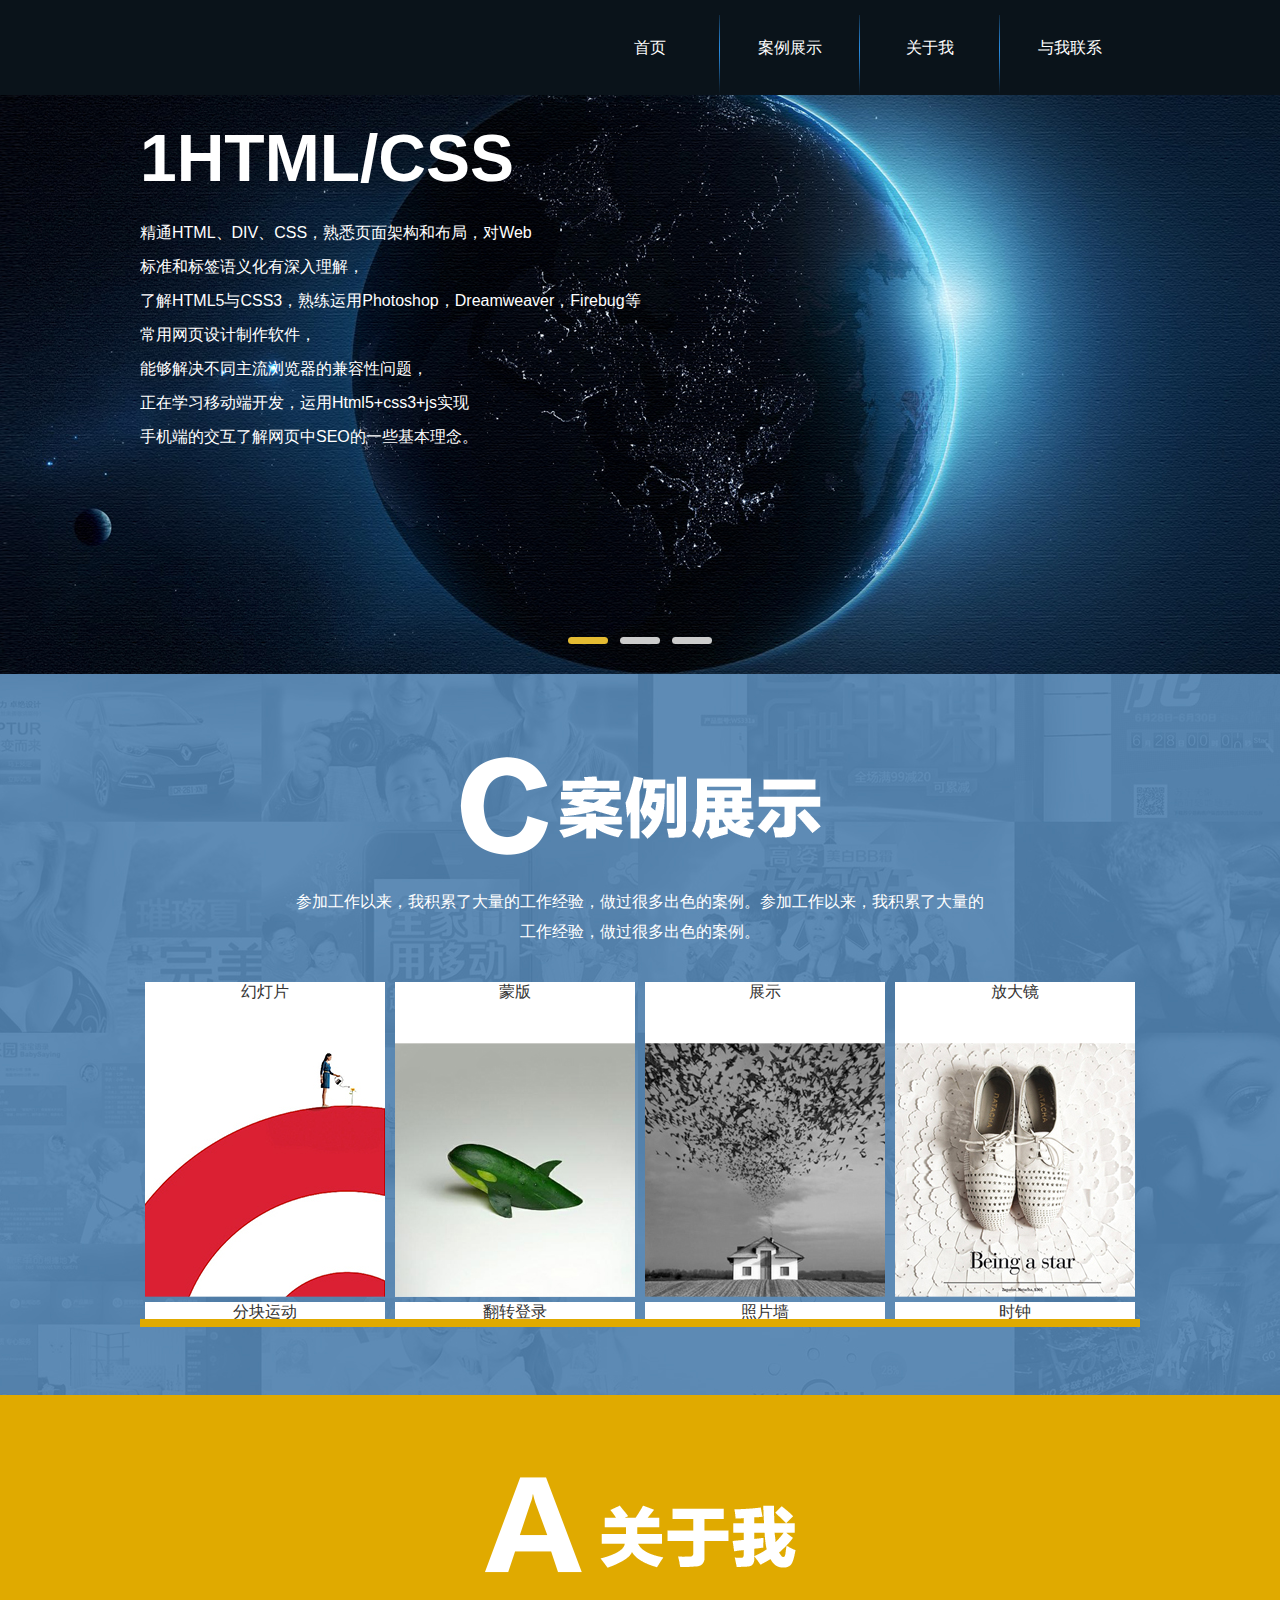
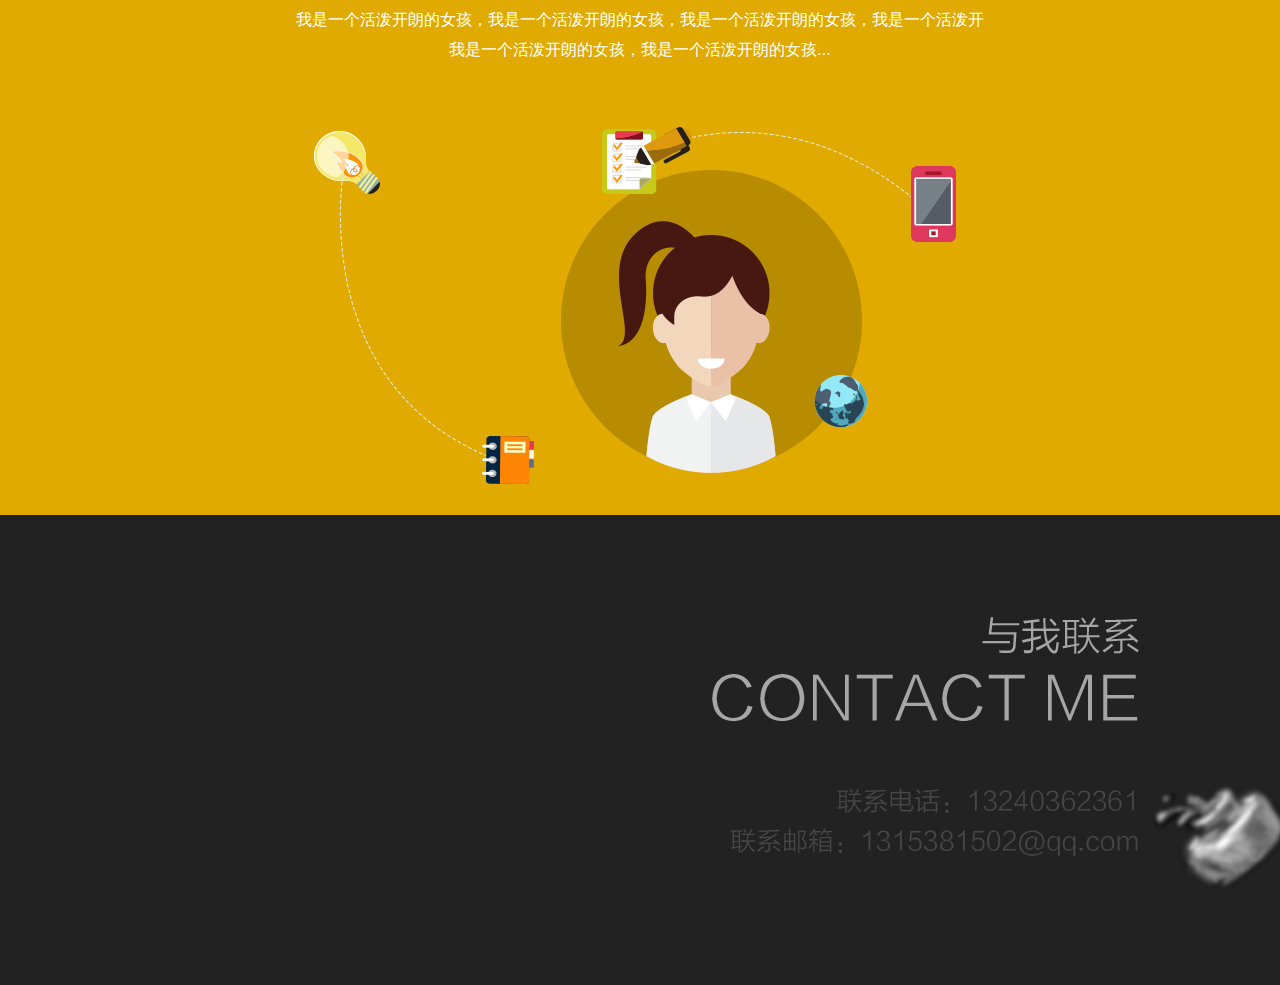
<file: index.html>
<!doctype html>
<html>
<head>
<meta charset="utf-8">
<title>This is my personal website</title>
<link rel="stylesheet" href="stylesheets/style.css">
<script type="text/javascript" src="javascripts/move.js"></script>
<script type="text/javascript" src="javascripts/common.js"></script>
</head>

<body>
<!--导航-->
<div id="header">
	<div class="head iMin relative">
    	<ul id="list">
    		<li><a href="javascript:;">首页</a><i></i></li>
            <li><a href="javascript:;">案例展示</a><i></i></li>
            <li><a href="javascript:;">关于我</a><i></i></li>
            <li><a href="javascript:;">与我联系</a></li>
    	</ul>
    </div>
</div>
<div id="ts" style="height:95px; display:none;"></div>
<div id="bd">
<!--轮播图-->
<div id="banner" class="relative tab">
	<div class="ban_con" id="ban_con">
        <ol>
            <li>
                <h2>1HTML/CSS</h2>
                <p>精通HTML、DIV、CSS，熟悉页面架构和布局，对Web<br />
                标准和标签语义化有深入理解，<br />
                了解HTML5与CSS3，熟练运用Photoshop，Dreamweaver，Firebug等<br />
                常用网页设计制作软件，<br />
                能够解决不同主流浏览器的兼容性问题，<br />
                正在学习移动端开发，运用Html5+css3+js实现<br />
                手机端的交互了解网页中SEO的一些基本理念。</p>
            </li>
            <li>
                <h2>2HTML/CSS</h2>
                <p>精通HTML、DIV、CSS，熟悉页面架构和布局，对Web<br />
                标准和标签语义化有深入理解，<br />
                了解HTML5与CSS3，熟练运用Photoshop，Dreamweaver，Firebug等<br />
                常用网页设计制作软件，<br />
                能够解决不同主流浏览器的兼容性问题，<br />
                正在学习移动端开发，运用Html5+css3+js实现<br />
                手机端的交互了解网页中SEO的一些基本理念。</p>
            </li>
            <li>
                <h2>3HTML/CSS</h2>
                <p>精通HTML、DIV、CSS，熟悉页面架构和布局，对Web<br />
                标准和标签语义化有深入理解，<br />
                了解HTML5与CSS3，熟练运用Photoshop，Dreamweaver，Firebug等<br />
                常用网页设计制作软件，<br />
                能够解决不同主流浏览器的兼容性问题，<br />
                正在学习移动端开发，运用Html5+css3+js实现<br />
                手机端的交互了解网页中SEO的一些基本理念。</p>
            </li>
        </ol>
        <ul class="xb">
            <li class="active"><span></span></li>
            <li><span></span></li>
            <li><span></span></li>
        </ul>
    </div>
</div>
<!--关于我-->
<div id="showC" class="">
	<h3></h3>
    <p class="middle white">参加工作以来，我积累了大量的工作经验，做过很多出色的案例。参加工作以来，我积累了大量的<br />
工作经验，做过很多出色的案例。</p>
	<div class="cq clear">
        <ul id="list">
        	<li>
            	<a href="slide.html" target="_blank">
                    <span>幻灯片</span>
                    <img src="images/show_1.jpg" />
                </a>
            </li>
        	<li>
            	<a href="mask.html" target="_blank">
                    <span>蒙版</span>
                    <img src="images/show_2.jpg" />
                </a>
            </li>
        	<li>
            	<a href="show.html" target="_blank">
                    <span>展示</span>
                    <img src="images/show_3.jpg" />
                </a>
            </li>
        	<li>
            	<a href="magnifying.html" target="_blank">
                    <span>放大镜</span>
                    <img src="images/show_4.jpg" />
                </a>
            </li>
        	<li>
            	<a href="block.html" target="_blank">
                    <span>分块运动</span>
                    <img src="images/show_1.jpg" />
                </a>
            </li>
        	<li>
            	<a href="login.html" target="_blank">
                    <span>翻转登录</span>
                    <img src="images/show_2.jpg" />
                </a>
            </li>
        	<li>
            	<a href="photo.html" target="_blank">
                    <span>照片墙</span>
                    <img src="images/show_3.jpg" />
                </a>
            </li>
        	<li>
            	<a href="tick.htm">
                    <span>时钟</span>
                    <img src="images/show_4.jpg" />
                </a>
            </li>
        </ul>
        <div class="wheel" id="wheel">
        	<span></span>
        </div>
    </div>
</div>
<div id="about">
	<h3></h3>
    <p class="middle white">我是一个活泼开朗的女孩，我是一个活泼开朗的女孩，我是一个活泼开朗的女孩，我是一个活泼开<br />
我是一个活泼开朗的女孩，我是一个活泼开朗的女孩...</p>
	<div class="a_con">
    	<img src="images/about_con.png" />
    </div>
</div>
<!---->
<div id="call">
    <div class="iMin relative call_con">
        <span class="ms"></span>
    	<p class="call_c"></p>
    </div>
</div>
</div>
<script type="text/javascript">
var oC = document.getElementById('call');

	var oUl = document.getElementById('list');
	var aLi = oUl.children;
	for(var i=0;i<aLi.length;i++){
		(function(index){
			aLi[i].onclick = function(){
				document.body.scrollTop = 700*index+'px';
			};
		})(i);
	}
oC.onclick = function(){
};
</script>
</body>
</html>
</file>
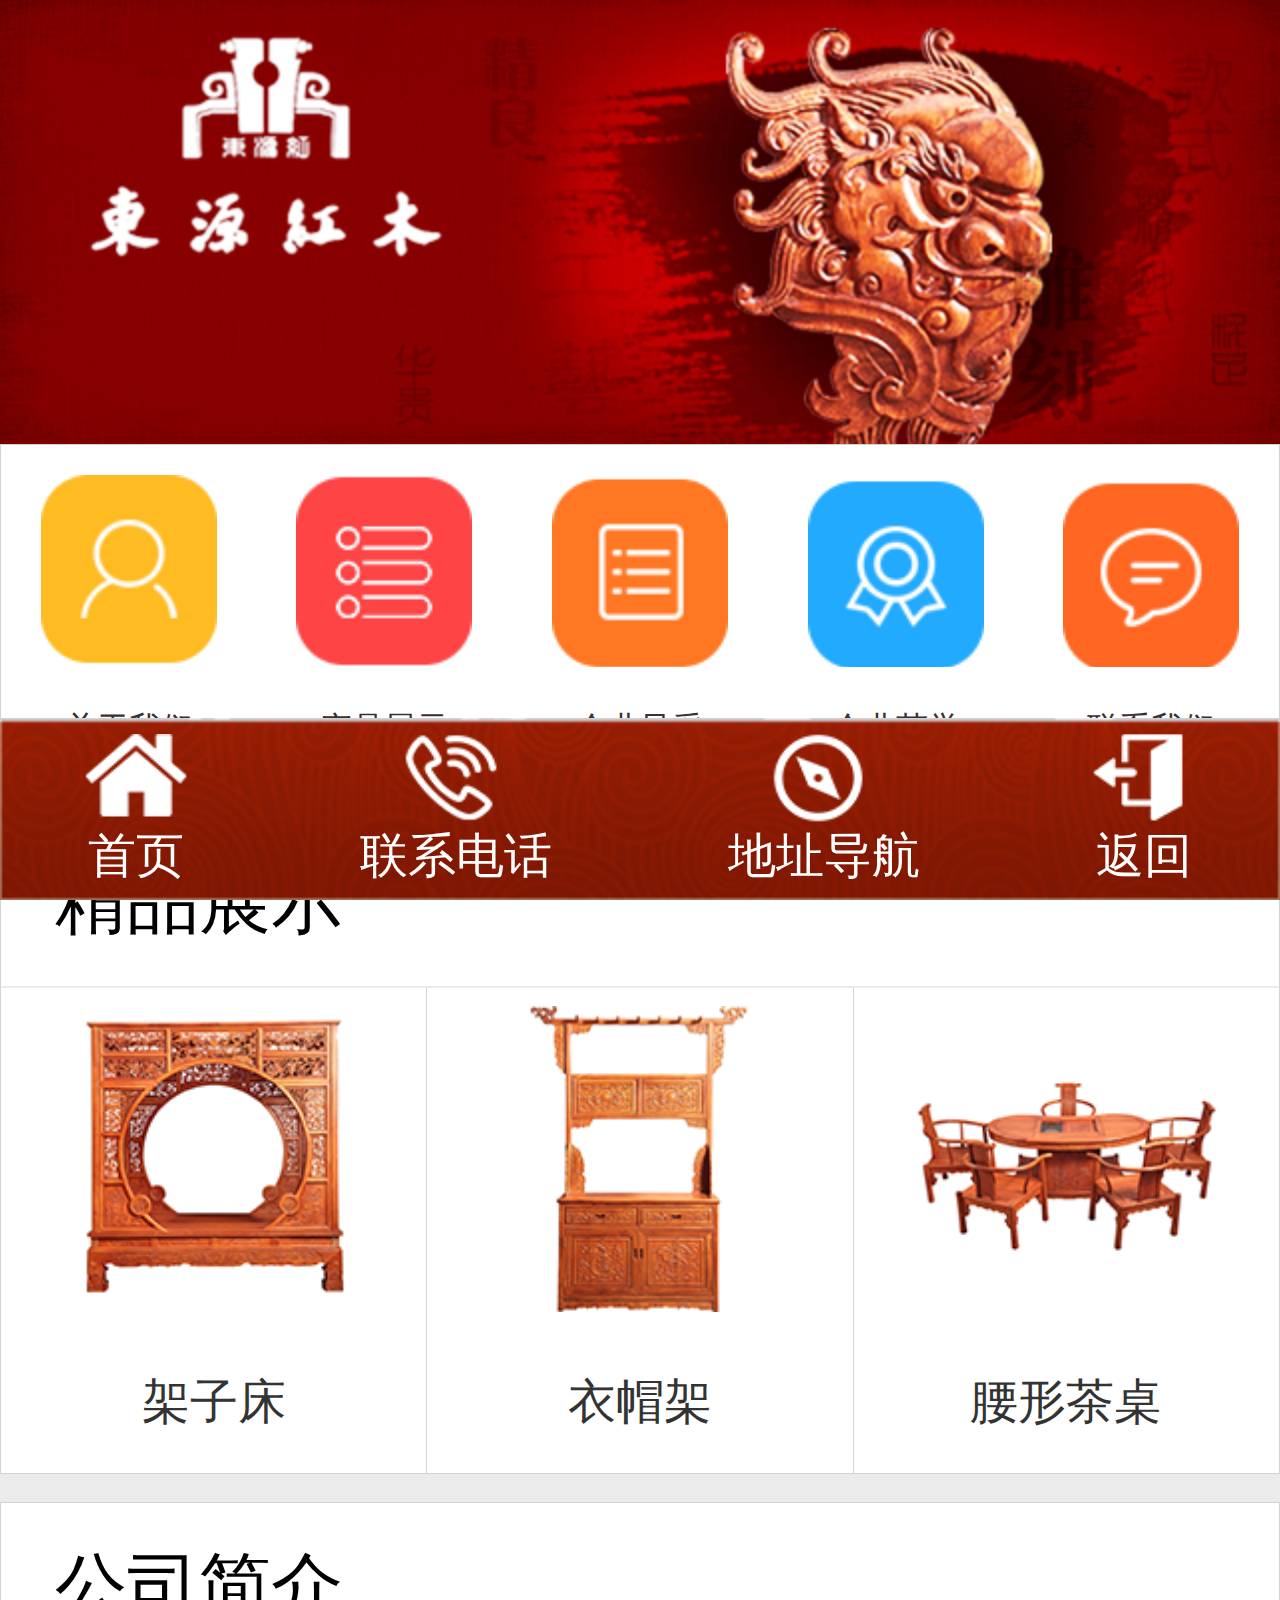
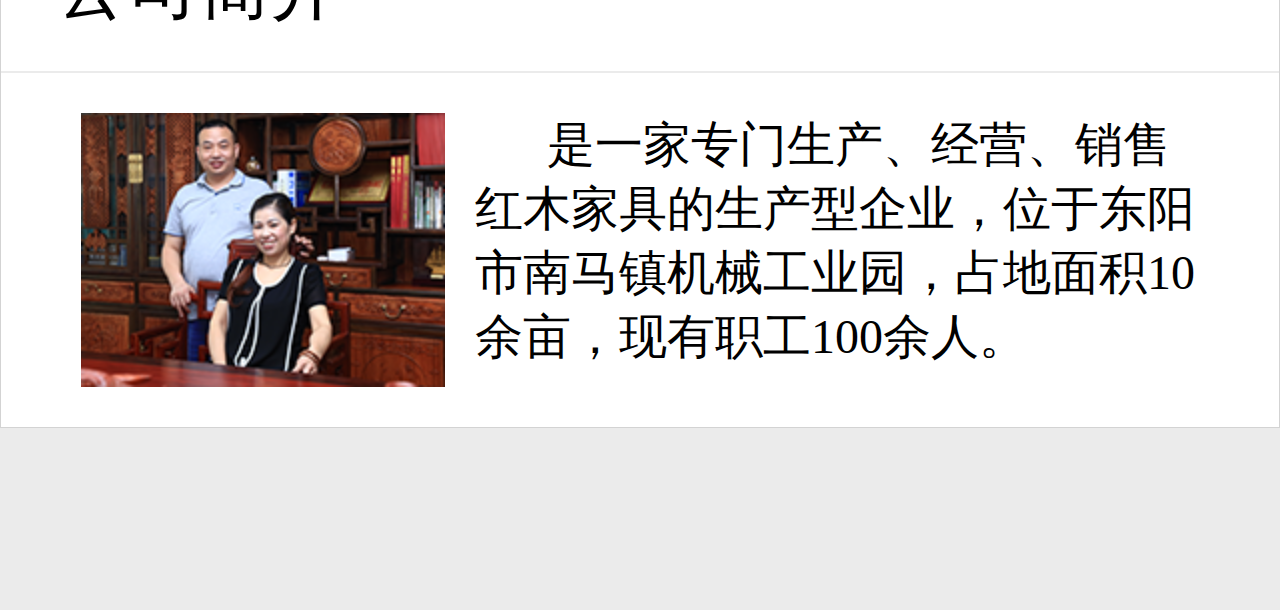
<file: red/index.html>
<!doctype html>
<html>
<head>
<meta charset="utf-8">
<meta name="viewport" content="width=device-width, user-scalable=no, initail-scale=1">
<meta name="apple-mobile-web-app-capable" content="yes" />
<meta name="apple-mobile-web-app-status-bar-style" content="black" />
<meta content="telephone=no,email=no" name="format-detection"/>
<title>无标题文档</title>
<style type="text/css">
*{ margin:0; padding:0; list-style:none; border:none;}
body{ font-family:'微软雅黑'; background:#ebebeb;}
html{ font-size:20px;}
img{ broder:none;}
a{ text-decoration:none; color:#fff; width:100%; height:100%; display:block; -webkit-tap-highlight-color:transparent; -webkit-touch-callout:none; -webkit-user-select:none;}
.dis{ display:-webkit-box;}

.fsize12{ font-size:.6rem;}
.fsize18{ font-size:.9rem;}

.cfff{ color:#fff;}

.border{ border:1px solid #d3d3d3;}
.border_r{ border-right:1px solid #d4d4d4;}

.margin_b{ margin-bottom:.35rem;}

header,footer{ width:100%; display:block;}
#wrap{ height:100%; display:-webkit-box; -webkit-box-orient:vertical;}


/*-----------------header----------------*/
header{ height:5.55rem; overflow:hidden; position:relative;}
header ul{ width:96rem; -webkit-transform:translateX(-16rem); height:5.55rem; overflow:hidden;}
header ul li{ width:16rem; height:100%; float:left;}
header ul li a img{ width:100%; height:100%;}

/*-----------------footer----------------*/
footer{ position:fixed; left:0; bottom:0; display:}
footer ul{ height:2.275rem; background:url(images/footer_bg.png) no-repeat; background-size:cover;}
footer ul li{ -webkit-box-flex:1; text-align:center;}
footer ul li a{ text-align:center; padding-top:.2rem;}
footer ul li em{ background:url(images/footer_icon.png) no-repeat; background-size:1.3rem; width:100%; height:1.1rem; display:inline-block;}
footer ul li em.f_icon0{ background-position:center 0;}
footer ul li em.f_icon1{ background-position:center -1.7rem;}
footer ul li em.f_icon2{ background-position:center -3.4rem;}
footer ul li em.f_icon3{ background-position:center -5.15rem;}

footer ul li span{ font-size:.6rem; display:block; text-align:center; margin-top:-.2rem;}
/*-----------------section----------------*/
section{ -webkit-box-flex:1; margin-bottom:2.275rem;}
/*==关于我们-列表==*/
section .list{ background:#fff;}
section .list li{ -webkit-box-flex:1;}
section .list li a{ text-align:center; color:#333; padding:0.375rem 0;}
section .list li a em{ background:url(images/list_icon.png) no-repeat; background-size:2.2rem; width:100%; height:2.4rem; display:block;}
section .list li a em.lIcon0{ background-position: center 0;}
section .list li a em.lIcon1{ background-position: center -3.2rem;}
section .list li a em.lIcon2{ background-position: center -6.4rem;}
section .list li a em.lIcon3{ background-position: center -9.6rem;}
section .list li a em.lIcon4{ background-position: center -12.8rem;}

section .list li a span{ font-size:.4rem;}

/*==精品展示==*/

section .show{ background:#fff;}
section .show h2{ border-bottom:2px solid #ebebeb; font-size:.9rem; font-weight:normal; padding:.45rem 0.675rem;}
section .show ul li{ -webkit-box-flex:1;}
section .show ul li a{ text-align:center; color:#333; padding:0.225rem 0 .45rem;}
section .show ul li a em{ width:100%; height:4.25rem; line-height:6.5rem; display:block;}
section .show ul li a em img{ border:none; width:3.825rem; display:inline-block;}
section .show ul li a span{ font-size:.6rem;}
/*w:158   3.95
h:102	2.55*/

/*==公司简介==*/
section .show div{ padding:.5rem 1rem; font-family:'黑体';}
section .show div{ overflow:hidden; font-size:.6rem;}
section .show div span{ -display:inline-block; text-indent:2em; margin-left:}
section .show div img{ width:4.55rem; float:left; margin-right:0.375rem;}
</style>
<script type="text/javascript" src="move.js"></script>
<script type="text/javascript">
document.addEventListener('DOMContentLoaded',function(){
	var oUl=document.querySelector('#box ul');
	var aLi=oUl.children;
	
	var iNow=1;
	
	var bReady=true;
	
	var x=-document.documentElement.clientWidth;
	oUl.addEventListener('touchstart',function(ev){
		if(bReady==false)return;
		bReady=false;
		
		var downX=ev.targetTouches[0].pageX;
		var disX=downX-x;
		
		oUl.style.WebkitTransition='none';
		
		function fnMove(ev){
			x=ev.targetTouches[0].pageX-disX;
			oUl.style.WebkitTransform='translateX('+x+'px)';	
		}
		function fnEnd(ev){
			oUl.removeEventListener('touchmove',fnMove,false);
			oUl.removeEventListener('touchend',fnEnd,false);
			
			var upX=ev.changedTouches[0].pageX;
			
			if(Math.abs(downX-upX)>50){ //切换
				if(downX>upX){ //++
					iNow++;
				}else{ //--
					iNow--;
				}
				
			}
			x=-iNow*aLi[0].offsetWidth;
					
			oUl.style.WebkitTransition='.4s all ease';
			oUl.style.WebkitTransform='translateX('+x+'px)';
			
			function tEnd(){
				//alert(1);
				bReady=true;
				oUl.removeEventListener('transitionend',tEnd,false);
				if(iNow==aLi.length-1){
					iNow=1;
					x=-iNow*aLi[0].offsetWidth;
					oUl.style.WebkitTransition='none';
					oUl.style.WebkitTransform='translateX('+x+'px)';	
				}
				if(iNow==0){
					iNow=4;
					x=-iNow*aLi[0].offsetWidth;
					oUl.style.WebkitTransition='none';
					oUl.style.WebkitTransform='translateX('+x+'px)';		
				}
			}
			
			oUl.addEventListener('webkitTransitionEnd',tEnd,false);
		}
		
		oUl.addEventListener('touchmove',fnMove,false);
		oUl.addEventListener('touchend',fnEnd,false);
		
		ev.preventDefault();
	},false);
},false);
</script>
</head>

<body>
<div id="wrap">
	<header id="box">
    	<ul class="margin_b">
        	<li><a href="javascript:;"><img src="images/index_banner2.png"></a></li>
            
        	<li><a href="javascript:;"><img src="images/index_banner1.png"></a></li>
        	<li><a href="javascript:;"><img src="images/index_banner2.png"></a></li>
        	<li><a href="javascript:;"><img src="images/index_banner1.png"></a></li>
        	<li><a href="javascript:;"><img src="images/index_banner2.png"></a></li>
            
        	<li><a href="javascript:;"><img src="images/index_banner1.png"></a></li>
        </ul>
    </header>
    <section>
    	<ul class="list border margin_b dis">
        	<li>
            	<a href="javascript:;">
                	<em class="lIcon0"></em>
                    <span>关于我们</span>
                </a>
            </li>
        	<li>
            	<a href="javascript:;">
                	<em class="lIcon1"></em>
                    <span>产品展示</span>
                </a>
            </li>
        	<li>
            	<a href="javascript:;">
                	<em class="lIcon2"></em>
                    <span>企业风采</span>
                </a>
            </li>
        	<li>
            	<a href="javascript:;">
                	<em class="lIcon3"></em>
                    <span>企业荣誉</span>
                </a>
            </li>
        	<li>
            	<a href="javascript:;">
                	<em class="lIcon4"></em>
                    <span>联系我们</span>
                </a>
            </li>
        </ul>
        <div class="show border margin_b">
        	<h2>精品展示</h2>
            <ul class="dis">
            	<li class="border_r">
                	<a href="javascript:;">
                    	<em>
                        	<img src="images/log.png" alt="">
                        </em>
                        <span>架子床</span>
                    </a>
                </li>
            	<li class="border_r">
                	<a href="javascript:;">
                    	<em>
                        	<img src="images/log2.png" alt="">
                        </em>
                        <span>衣帽架</span>
                    </a>
                </li>
            	<li>
                	<a href="javascript:;">
                    	<em>
                        	<img src="images/log3.png" alt="">
                        </em>
                        <span>腰形茶桌</span>
                    </a>
                </li>
            </ul>
        </div>
        <div class="show border ">
        	<h2>公司简介</h2>
            <div>
            	<img src="images/brief.png">
                <span>&nbsp;&nbsp;&nbsp;&nbsp;&nbsp;&nbsp;是一家专门生产、经营、销售红木家具的生产型企业，位于东阳市南马镇机械工业园，占地面积10余亩，现有职工100余人。</span>
            </div>
        </div>
    </section>
    <footer>
    	<ul class="fsize18 dis">
        	<li>
                <a href="javascript:;">
                    <em class="f_icon0"></em>
                	<span>首页</span>
                </a>
            </li>
        	<li>
                <a href="javascript:;">
                    <em class="f_icon1"></em>
                	<span>联系电话</span>
                </a>
            </li>
        	<li>
                <a href="javascript:;">
                    <em class="f_icon2"></em>
                	<span>地址导航</span>
                </a>
            </li>
        	<li>
                <a href="javascript:;">
                    <em class="f_icon3"></em>
                	<span>返回</span>
                </a>
            </li>
        </ul>
    </footer>
</div>
</body>
<script>
;(function(win,doc){
	var resize='orientationchange' in window?'orientationchange':'resize';
	
	function change(){
		var html=doc.documentElement;
		html.style.fontSize=doc.documentElement.clientWidth/16+'px';	
	}
	
	win.addEventListener(resize,change,false);
	win.addEventListener('load',change,false);
	doc.addEventListener('DOMContentLoaded',false);
})(window,document);
</script>

</html>
</file>
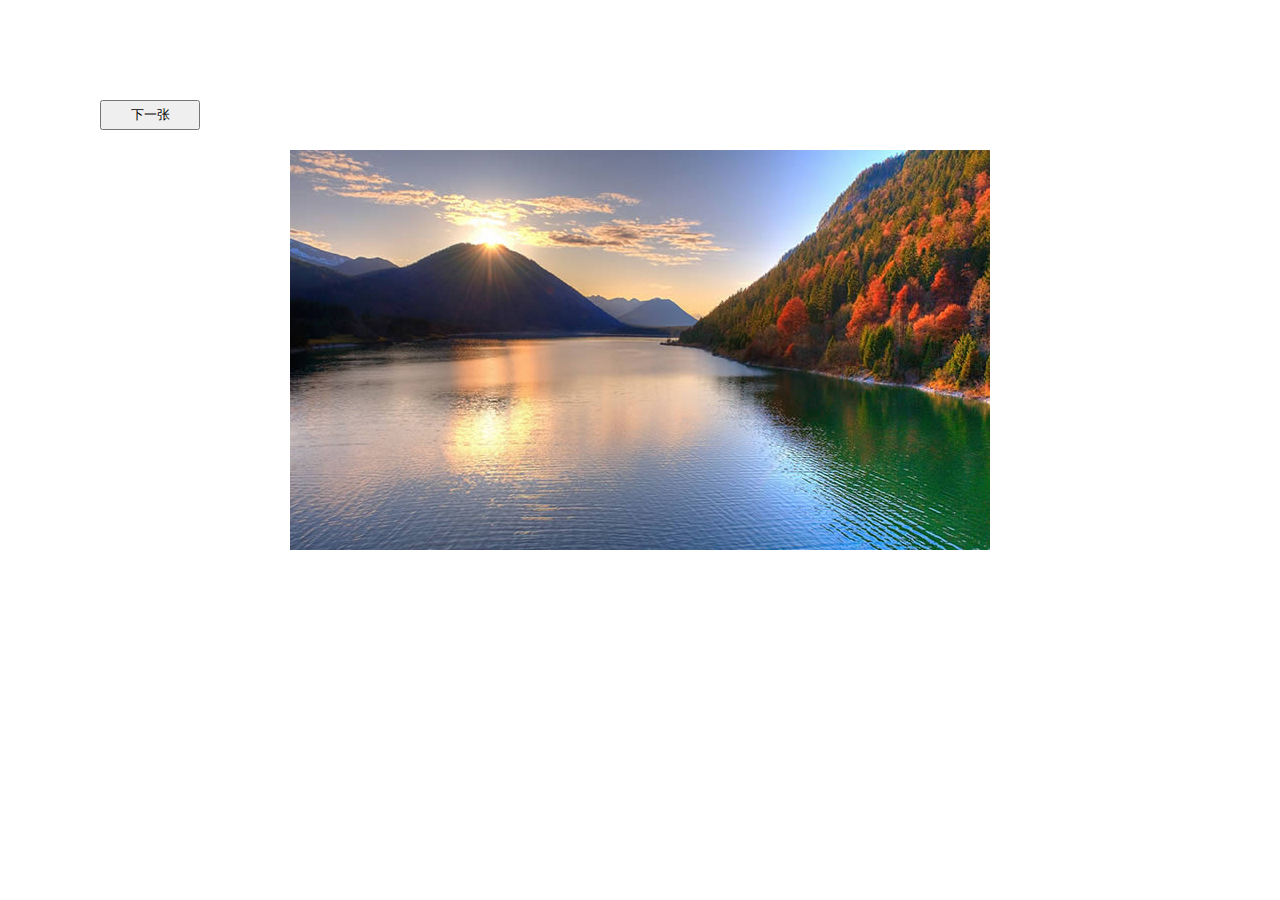
<file: block.html>
<!doctype html>
<html>
<head>
<meta charset="utf-8">
<meta name="author" content="智能社 - zhinengshe.com">
<meta name="copyright" content="智能社 - zhinengshe.com">
<title>智能社 - www.zhinengshe.com</title>
<style>
* { margin:0; padding:0; }
div { position:relative; width:700px; height:400px; margin:150px auto; }
span { position:absolute; background:url(images/1-0.jpg) no-repeat; opacity:0; }
#btn { position:absolute; top:100px; left:100px; width:100px; height:30px; }
</style>
<script src="javascripts/move.js"></script>
<script>
window.onload=function (){
	var total=3; // 总图片数
	// 创建
	var oDiv=document.getElementById('div1');
	var oImg = document.getElementById('img1');
	var C=7;
	var R=4;
	var w=oDiv.offsetWidth/C;
	var h=oDiv.offsetHeight/R;
	var aSpan=[];
	
	for (var r=0; r<R; r++)
	{
		for (var c=0; c<C; c++)
		{
			var oSpan=document.createElement('span');
			oSpan.style.width=w+'px';
			oSpan.style.height=h+'px';
			var top=r*h;
			var left=w*c;
			
			oSpan.style.top=top+'px';
			oSpan.style.left=left+'px';
			
			var sPosition=-left+'px -'+top+'px';
			oSpan.style.backgroundPosition=sPosition;
			
			oSpan.r=r;
			oSpan.c=c;
			
			aSpan.push(oSpan);
			oDiv.appendChild(oSpan);
		}
	}
	
	// 点击
	var oBtn=document.getElementById('btn');
	var oImg=document.getElementById('img1');
	var now=0; // 点击次数
	var timer = null;
	var bReady = true;
	
	oBtn.onclick=function (){
		//alert(bReady)
		if(!bReady)return;
		bReady=false;
		
		var n = 0;
		now++;
		
		for(var i=0;i<aSpan.length;i++){
			aSpan[i].style.opacity = 0;
			aSpan[i].style.backgroundImage = 'url(images/1-'+now%3+'.jpg)';
		}
		for (var i=0; i<aSpan.length; i++)
		{
			(function (index){
				timer = setTimeout(function (){
					(function(index2){
						move(aSpan[index], {opacity:1},{complete:function(){
							if(index2==aSpan.length-1){
								oImg.src = 'images/1-'+now%3+'.jpg';
								bReady=true;
							}
							
						}});
					})(n);
					n++;
					if(n==aSpan.length){
						clearInterval(timer);
					}
					
				}, 100*(aSpan[index].r+aSpan[index].c));
			})(i);
		}
	};
};
</script>
</head>

<body>
	<input type="button" value="下一张" id="btn" />
	<div id="div1">
		<img src="images/1-0.jpg" id="img1" />
	</div>
</body>
</html>
</file>
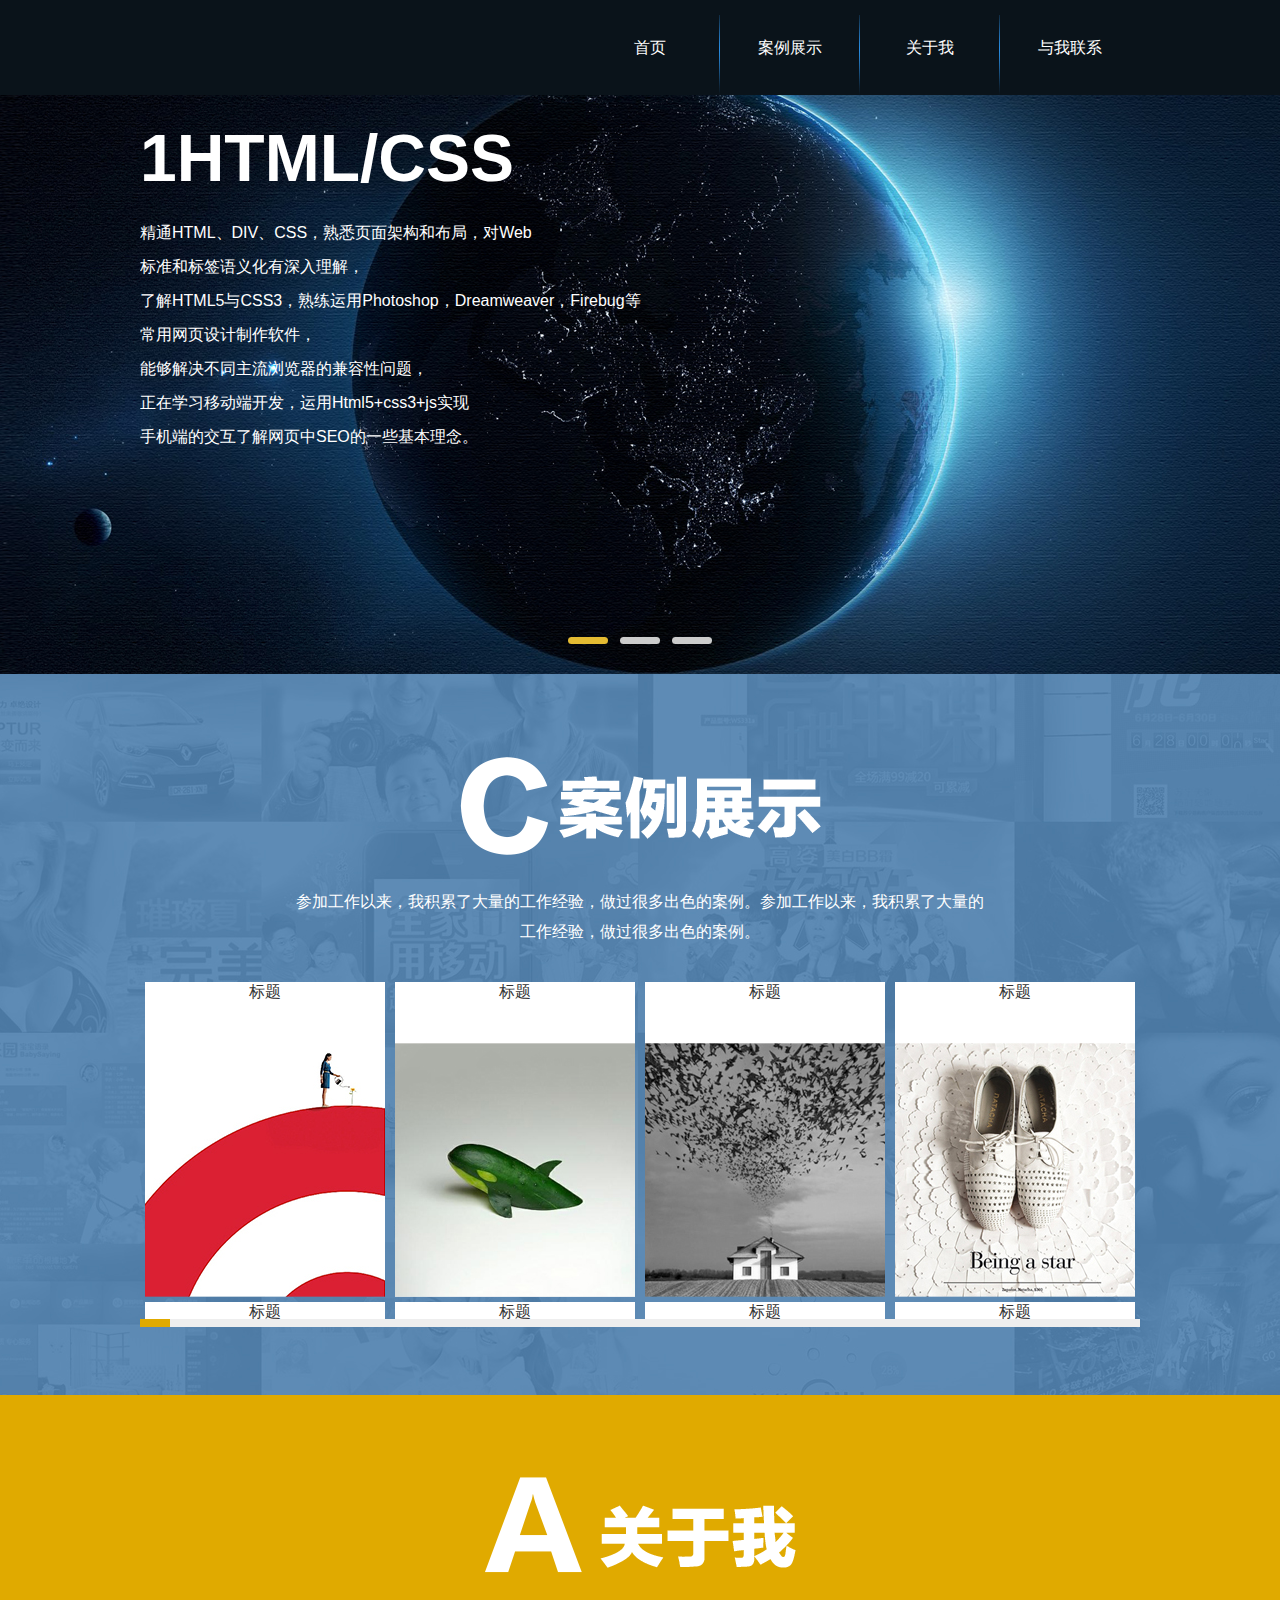
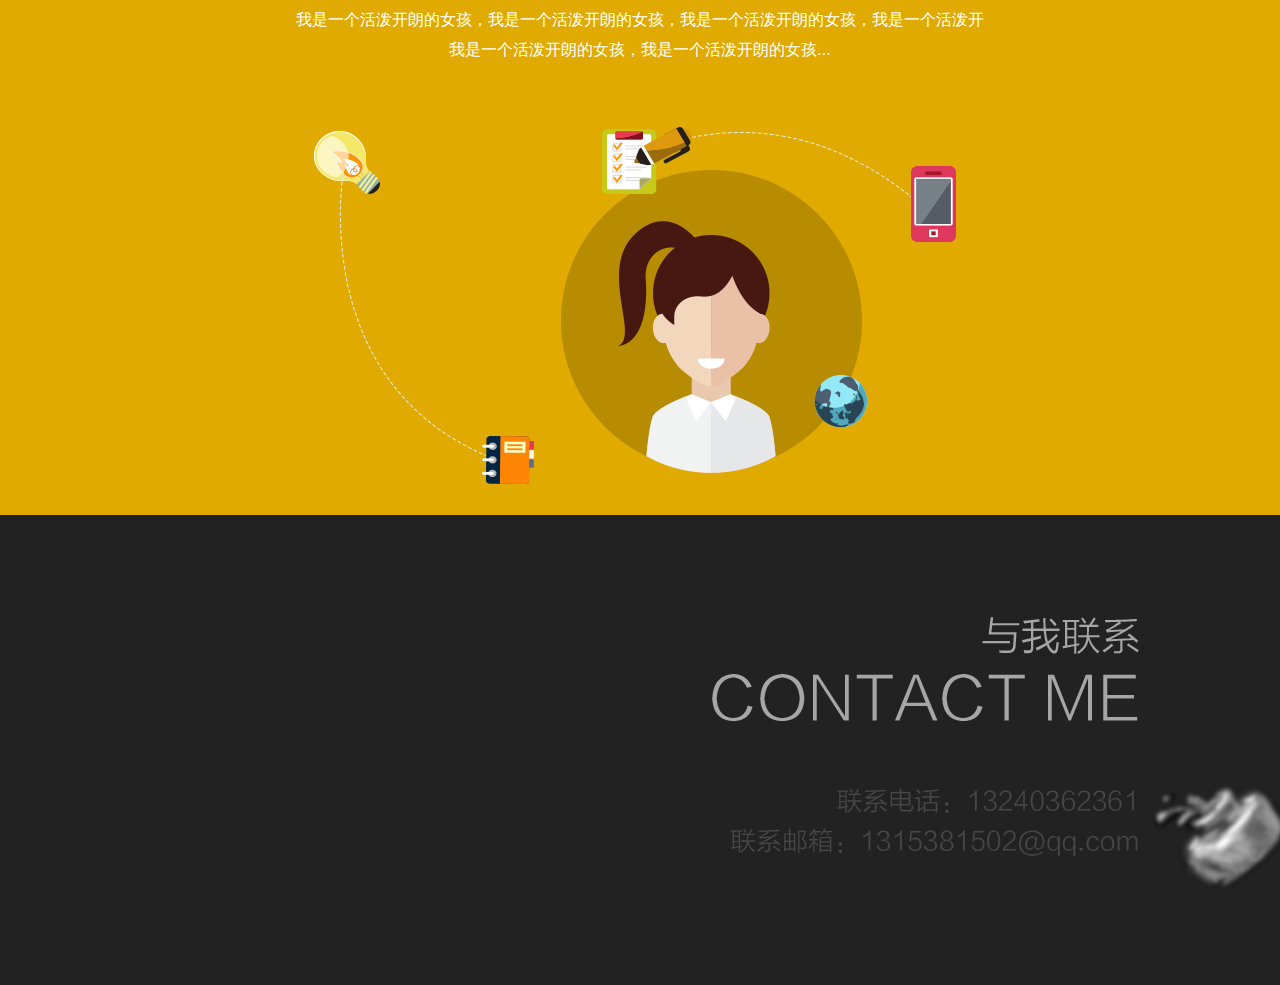
<file: home.html>
<!doctype html>
<html>
<head>
<meta charset="utf-8">
<title>This is my personal website</title>
<link rel="stylesheet" href="stylesheets/style.css">
<script type="text/javascript" src="javascripts/common.js"></script>
</head>

<body>
<!--导航-->
<div id="header">
	<div class="head iMin relative">
    	<ul>
    		<li><a href="javascript:;">首页</a><i></i></li>
            <li><a href="javascript:;">案例展示</a><i></i></li>
            <li><a href="javascript:;">关于我</a><i></i></li>
            <li><a href="javascript:;">与我联系</a></li>
    	</ul>
    </div>
</div>
<!--轮播图-->
<div id="banner" class="relative tab">
	<div class="ban_con">
        <ol>
            <li>
                <h2>1HTML/CSS</h2>
                <p>精通HTML、DIV、CSS，熟悉页面架构和布局，对Web<br />
                标准和标签语义化有深入理解，<br />
                了解HTML5与CSS3，熟练运用Photoshop，Dreamweaver，Firebug等<br />
                常用网页设计制作软件，<br />
                能够解决不同主流浏览器的兼容性问题，<br />
                正在学习移动端开发，运用Html5+css3+js实现<br />
                手机端的交互了解网页中SEO的一些基本理念。</p>
            </li>
            <li>
                <h2>2HTML/CSS</h2>
                <p>精通HTML、DIV、CSS，熟悉页面架构和布局，对Web<br />
                标准和标签语义化有深入理解，<br />
                了解HTML5与CSS3，熟练运用Photoshop，Dreamweaver，Firebug等<br />
                常用网页设计制作软件，<br />
                能够解决不同主流浏览器的兼容性问题，<br />
                正在学习移动端开发，运用Html5+css3+js实现<br />
                手机端的交互了解网页中SEO的一些基本理念。</p>
            </li>
            <li>
                <h2>3HTML/CSS</h2>
                <p>精通HTML、DIV、CSS，熟悉页面架构和布局，对Web<br />
                标准和标签语义化有深入理解，<br />
                了解HTML5与CSS3，熟练运用Photoshop，Dreamweaver，Firebug等<br />
                常用网页设计制作软件，<br />
                能够解决不同主流浏览器的兼容性问题，<br />
                正在学习移动端开发，运用Html5+css3+js实现<br />
                手机端的交互了解网页中SEO的一些基本理念。</p>
            </li>
        </ol>
        <ul class="xb">
            <li class="active"><span></span></li>
            <li><span></span></li>
            <li><span></span></li>
        </ul>
    </div>
</div>
<!--关于我-->
<div id="showC" class="">
	<h3></h3>
    <p class="middle white">参加工作以来，我积累了大量的工作经验，做过很多出色的案例。参加工作以来，我积累了大量的<br />
工作经验，做过很多出色的案例。</p>
	<div class="cq clear">
        <ul id="list">
        	<li>
            	<a href="javascript:;">
                    <span>标题</span>
                    <img src="images/show_1.jpg" />
                </a>
            </li>
        	<li>
            	<a href="javascript:;">
                    <span>标题</span>
                    <img src="images/show_2.jpg" />
                </a>
            </li>
        	<li>
            	<a href="javascript:;">
                    <span>标题</span>
                    <img src="images/show_3.jpg" />
                </a>
            </li>
        	<li>
            	<a href="javascript:;">
                    <span>标题</span>
                    <img src="images/show_4.jpg" />
                </a>
            </li>
        	<li>
            	<a href="javascript:;">
                    <span>标题</span>
                    <img src="images/show_1.jpg" />
                </a>
            </li>
        	<li>
            	<a href="javascript:;">
                    <span>标题</span>
                    <img src="images/show_2.jpg" />
                </a>
            </li>
        	<li>
            	<a href="javascript:;">
                    <span>标题</span>
                    <img src="images/show_3.jpg" />
                </a>
            </li>
        	<li>
            	<a href="javascript:;">
                    <span>标题</span>
                    <img src="images/show_4.jpg" />
                </a>
            </li>
        </ul>
        <div class="wheel" id="wheel">
        	<span></span>
        </div>
    </div>
</div>
<div id="about">
	<h3></h3>
    <p class="middle white">我是一个活泼开朗的女孩，我是一个活泼开朗的女孩，我是一个活泼开朗的女孩，我是一个活泼开<br />
我是一个活泼开朗的女孩，我是一个活泼开朗的女孩...</p>
	<div class="a_con">
    	<img src="images/about_con.png" />
    </div>
</div>
<!---->
<div id="call">
    <div class="iMin relative call_con">
        <span class="ms"></span>
    	<p class="call_c"></p>
    </div>
</div>
</body>
</html>
</file>
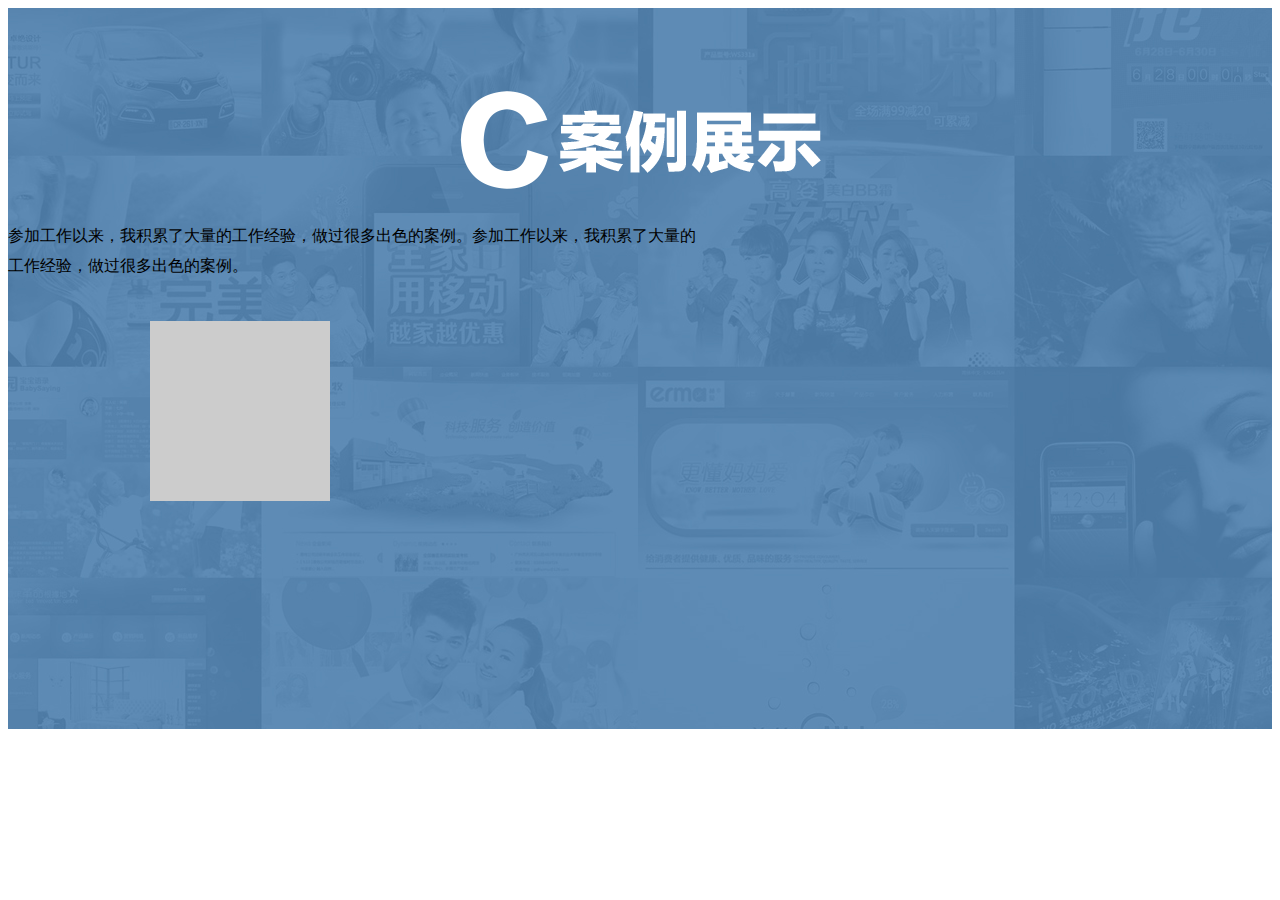
<file: list.html>
<!doctype html>
<html>
<head>
<meta charset="utf-8">
<title>无标题文档</title>
<style type="text/css">
/*案例展示*/
#showC{ background:#5285b4 url(images/showC_bg.jpg) no-repeat top center; width:100%; height:721px;}
#showC h3{ background:url(images/showC_tit.png) no-repeat bottom center; width:363px; height:183px; margin:0 auto;}
#showC p,#about p{ line-height:30px; margin-top:30px;}
#showC .cq{ width:1000px; margin:30px auto 0; overflow:hidden;}
#showC .cq div{ position:relative; width:180px; height:180px; margin:10px; background:#ccc; overflow:hidden; float:left;}
#showC .cq div span{ width:100%; height:100%; background:#09C; position:absolute; left:-300px; top:0;}

</style>
<script type="text/javascript" src="javascripts/move.js"></script>
<script type="text/javascript" src="javascripts/common.js"></script>
<script type="text/javascript" src="javascripts/mouse.js"></script>
<script type="text/javascript">
window.onload = function(){
	var oBox = document.getElementById('cq');
	var aDiv = oBox.getElementsByTagName('div');
	
	
	for(var i=0;i<aDiv.length;i++){
		enter(aDiv[i]);
		leave(aDiv[i]);
	}
};
</script>
</head>

<body>
<div id="showC">
	<h3></h3>
    <p class="middle white">参加工作以来，我积累了大量的工作经验，做过很多出色的案例。参加工作以来，我积累了大量的<br />
工作经验，做过很多出色的案例。</p>
	<div class="cq" id="cq">
        <div>
            <span> </span>
        </div>
    </div>
</div>

</body>
</html>
</file>
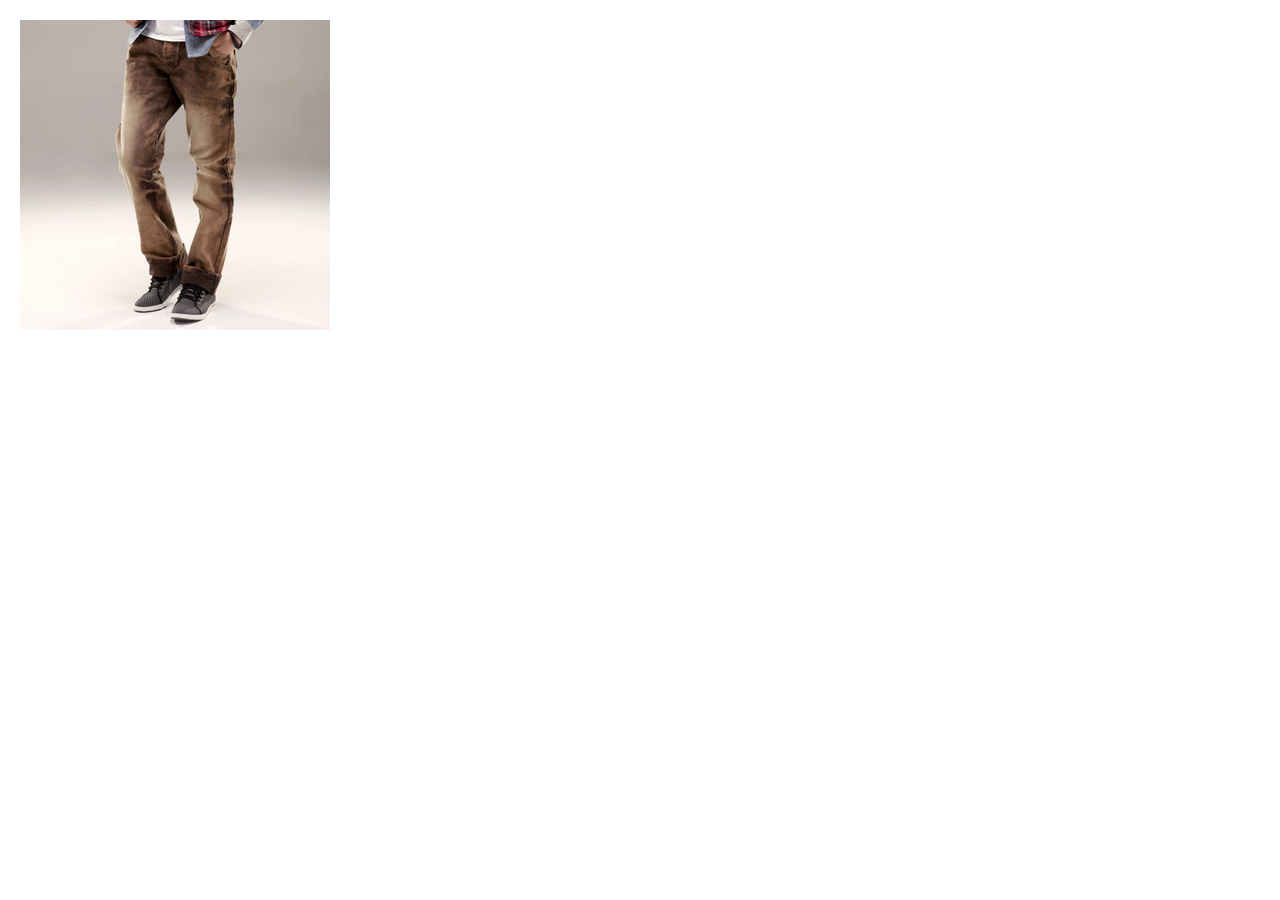
<file: magnifying.html>
<!doctype html>
<html>
<head>
<meta charset="utf-8">
<title>无标题文档</title>
<style>
* { margin:0; padding:0; }
div { float:left; width:310px; height:310px; margin:20px; }
#div1 { position:relative; background:url(images/m1.jpg) no-repeat; }
#div1 span { display:none; position:absolute; top:0; left:0; width:100px; height:100px; background:yellow; opacity:0.3; }
#div2 { display:none; position:relative; overflow:hidden; }
#div2 img { position:absolute; top:0; left:0; }
</style>
</head>
<script type="text/javascript">
window.onload = function(){
	var oDiv1 = document.getElementById('div1');
	var oDiv2 = document.getElementById('div2');
	var oSpan = document.getElementById('span1');
	var oImg = document.getElementById('img1');
	var nMaxL = 0;
	var nMaxT = 0;
	var nMaxImgL = 0;
	var nMaxImgT = 0;
	oDiv1.onmouseover = function(){
		//alert(1)
		oSpan.style.display = 'block';
		oDiv2.style.display = 'block';
		nMaxL = oDiv1.offsetWidth-oSpan.offsetWidth;
		nMaxT = oDiv1.offsetHeight-oSpan.offsetHeight;
		nMaxImgL = oImg.offsetWidth-oDiv2.offsetWidth;
		nMaxImgT = oImg.offsetHeight-oDiv2.offsetHeight;
	};
	oDiv1.onmouseout = function(){
		oSpan.style.display = 'none';
		oDiv2.style.display = 'none';
	};
	oDiv1.onmousemove = function(ev){
		var oEvent = ev||event;
		var left = oEvent.clientX-oDiv1.offsetLeft-oSpan.offsetWidth/2;
		if(left<0){
			left = 0;
		}else if(left>nMaxL){
			left = nMaxL;
		};
		var top = oEvent.clientY-oDiv1.offsetTop-oSpan.offsetHeight/2;
		if(top<0){
			top = 0;
		}else if(top>nMaxT){
			top = nMaxT;
		};
		
		oSpan.style.left = left+'px';
		oSpan.style.top = top+'px';
		
		oImg.style.left = -(left/nMaxL*nMaxImgL)+'px';
		oImg.style.top = -(top/nMaxT*nMaxImgT)+'px';
	};
};
</script>
<body>
	<div id="div1">
		<span id="span1"></span>
	</div>
	
	<div id="div2">
		<img src="images/b1.jpg" id="img1" />
	</div>
</body>
</html>
</file>
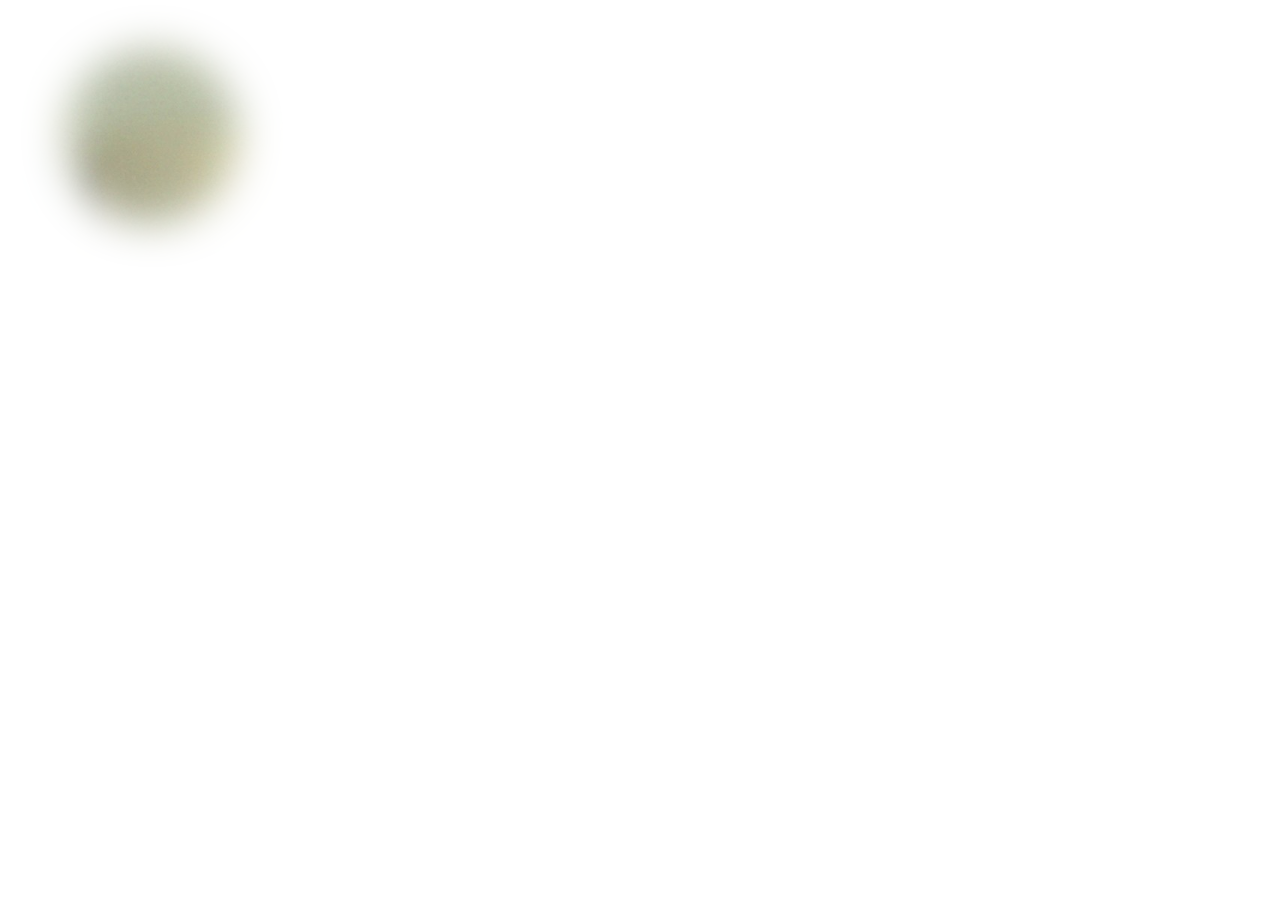
<file: mask.html>
<!doctype html>
<html>
<head>
<meta charset="utf-8">
<title></title>
<style>
*{ margin:0; padding:0;}
html,body{ width:100%; height:100%; overflow:hidden;}
div{ width:100%; height:100%; background:url(images/da.jpg) no-repeat; background-size:cover; -webkit-mask:url(images/3.png) no-repeat; cursor:crosshair;}
</style>
<script>
window.onload=function(){
	var oDiv=document.querySelector('div');	
	
	document.onmousemove=function(ev){
		var l=ev.clientX-150;
		var t=ev.clientY-150;
		oDiv.style.WebkitMaskPosition=l+'px '+t+'px';
	};
};
</script>
</head>

<body>
<div></div>
</body>
</html>
</file>
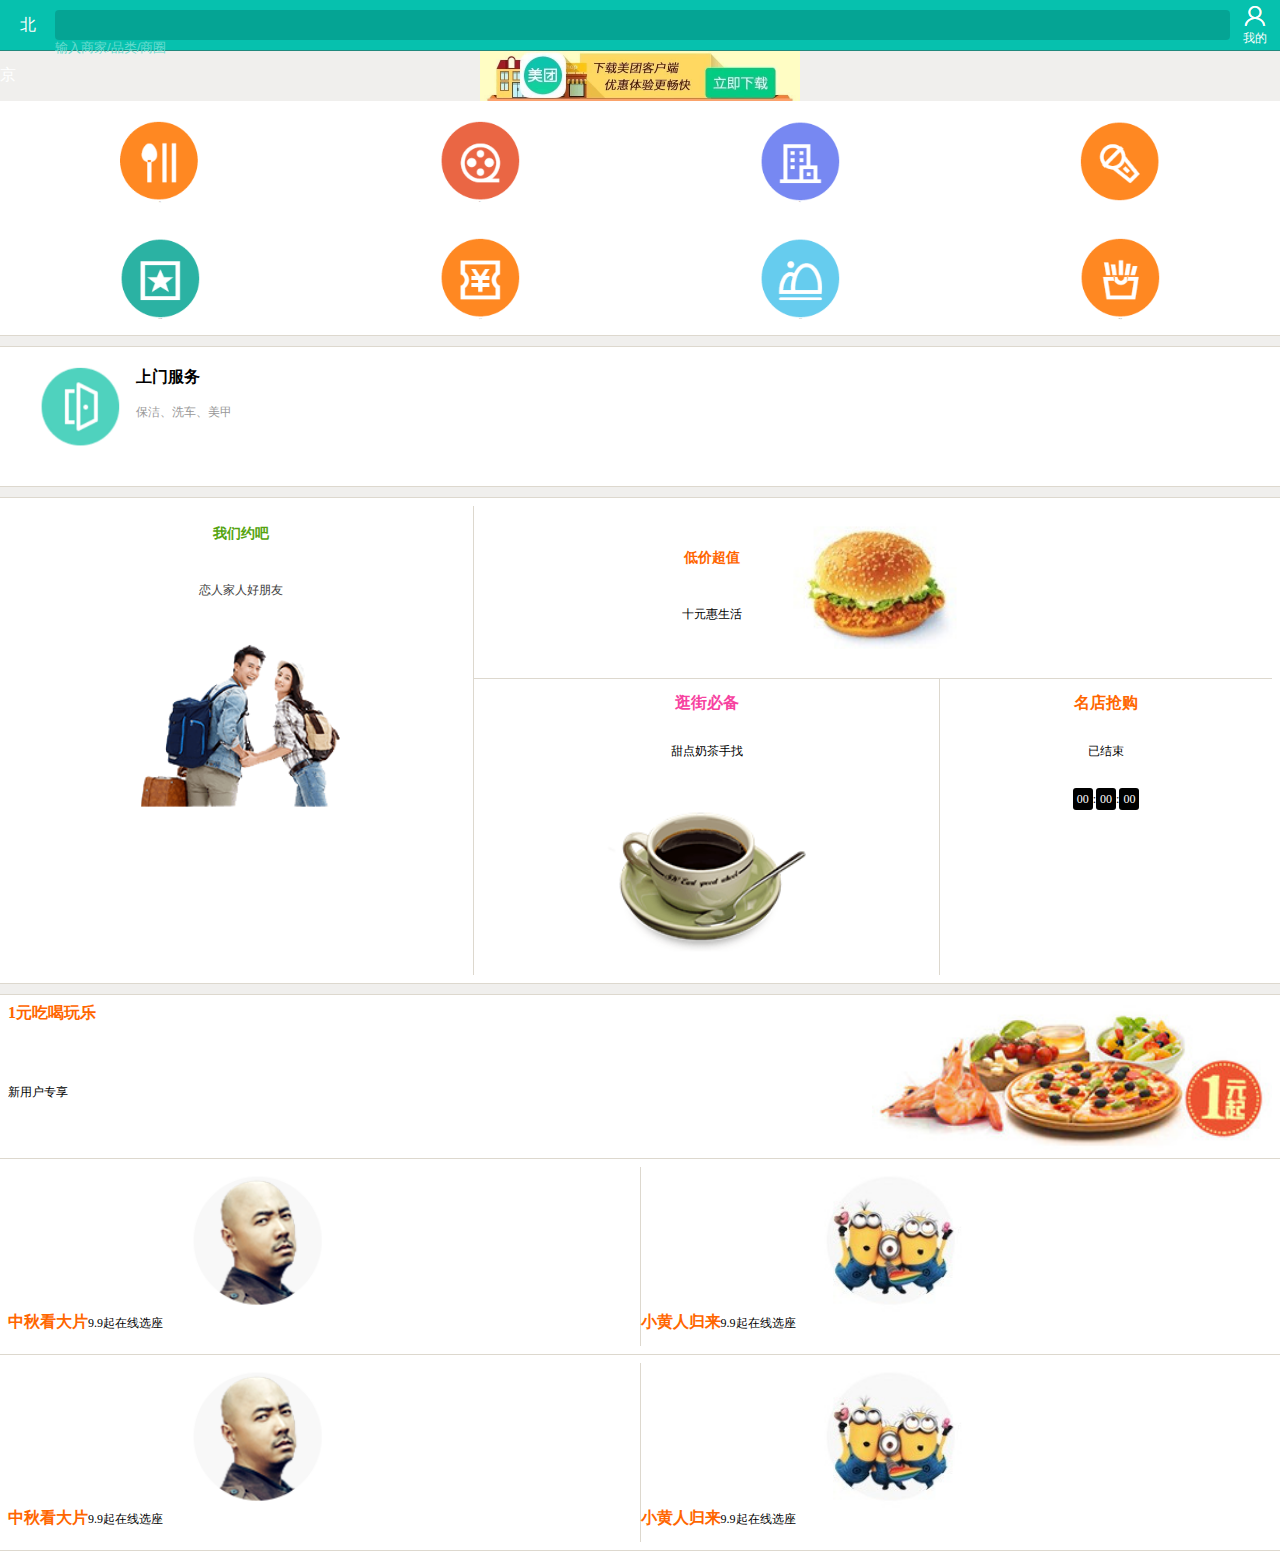
<file: meituan.html>
<!doctype html>
<html>
<head>
<meta charset="utf-8">
<title>无标题文档</title>
<meta name="viewport" content="width=device-width, user-scalable=no, initial-scale=1">
<meta name="apple-mobile-web-app-capable" content="yes" 

/>
<meta name="msapplication-tap-highlight" content="no">
<style type="text/css">
*{ margin:0; padding:0; list-style:none;}
html{ font-size:20px;}
body{ background:#f0efed;}
a{ color:#06c1ae; text-decoration:none;}

.size12{ font-size:12px;}
.size14{ font-size:14px;}
.size16{ font-size:16px;}

.f60{ color:#f60;}
.f74{ color:#f742a0;}

.bold{ font-weight:bold;}

header{ width:100%; height:50px; display:-webkit-box; color:#fff; background:#06c1ae; border-bottom:1px solid #21897d;}
header .city{ width:55px;}
header .city a{ display:block; height:50px; text-decoration:none; outline:none; color:inherit; line-height:50px; font-size:16px;}
header .city a span{ margin:0 0.25rem;}
header .search{ min-width:11rem; -webkit-box-flex:1; background:rgba(0,0,0,.15); height:30px; line-height:30px; border-radius:4px; margin-top:10px;}
header .search input{ color:#68dbce; background:none; border:none;}
header .myself{ width:50px; height:100%; background:url(meituanImg/icon.png) no-repeat top center; font-size:12px; margin-top:5px; padding-top:25px; text-align:center;}

section .img img{ width:320px; display:block; margin:0 auto;}

section .sel{ background:#fff; width:16rem; overflow:hidden; border-bottom:1px solid #ddd8ce;}
section a{ color:#3e3e3e;}
section .sel li{ margin-top:.25rem; text-align:center; width:4rem; float:left; font-size:.6px;}
section .sel li img{ width:1rem; margin:0 atuo; }
section .sel li span{ display:block; margin-bottom:.2rem;}

section .serve{ margin:10px 0; background:#fff; overflow:hidden; padding:0.25rem 0.5rem; border-bottom:1px solid #ddd8ce; border-top:1px solid #ddd8ce;}
section .serve .left{ float:left;}
section .serve .left img{ width:1rem;}
section .serve .right{ margin-left:.2rem; float:left;}
section .serve .right .title{ font-size:16px; color:#000; font-weight:bold; margin:0 0 .2rem 0;}
section .serve .right .con{ font-size:12px; color:#999;}

section .list{ overflow:hidden; background:#fff; border-bottom:1px solid #ddd8ce; border-top:1px solid #ddd8ce; padding:.1rem; display:-webkit-box; margin-bottom:10px;}
section .list .left{ -webkit-box-flex:1; text-align:center; line-height:.7rem; border-right:1px solid #ddd8ce;}
section .list .left .tit{ color:#55a40f; font-weight:bold;}
section .list .left img{ width:2.5rem;}
section .list .right{ -webkit-box-flex:2; text-align:center;}
section .list .right img{ width:2.5rem;}
section .list .right .r_top{ border-bottom:1px solid #ddd8ce; text-align:center; position:relative;}
section .list .right .r_top .content{ line-height:.7rem; position:absolute; left:2.6rem; top:.3rem;}
section .list .right .bottom{ display:-webkit-box; line-height:.6rem}
section .list .right .bottom img{ width:2.5rem;}
section .list .right .bottom .L{ -webkit-box-flex:1; border-right:1px solid #ddd8ce;}
section .list .right .bottom .R{ -webkit-box-flex:1;}
section .list .right .bottom .R .time span{ padding:.05rem; color:#fff; background:#000; border-radius:3px;}

section .oneM{ display:-webkit-box; margin-bottom:0;}
section .oneM .first{ width:100%; -webkit-box-flex:1; overflow:hidden;}
section .oneM .first span{ display:inline-block;}
section .oneM .first span strong{ display:block;}
section .oneM .first img{ float:right; width:5rem;}

section .box{ display:-webkit-box; border-top:none; margin-bottom:0;}
section .box div{ -webkit-box-flex:1;}
section .box div img{ width:2rem;}

</style>
</head>

<body>
<header>
	<div class="city">
    	<a href="javascript:;">
            <span>北京</span>
        </a>
    </div>
    <div class="search">
    	<input type="text" value="输入商家/品类/商圈" />
    </div>
	<div class="myself">
    	<span></span>
    	我的
    </div>
</header>
<section>
    <div class="img">
        <img src="meituanImg/img.webp" alt="">
    </div>
	<ul class="sel">
    	<li><a href="https://github.com/lgr8888/lgr8888.github.com/tree/master/meituanImg"><img src="meituanImg/icon1.png"><span>美食</span></a></li>
    	<li><a href="javascript:;"><img src="meituanImg/icon2.png"><span>电影</span></a></li>
    	<li><a href="javascript:;"><img src="meituanImg/icon3.png"><span>酒店</span></a></li>
    	<li><a href="javascript:;"><img src="meituanImg/icon4.png"><span>KTV</span></a></li>
    	<li><a href="javascript:;"><img src="meituanImg/icon5.png"><span>今日新单</span></a></li>
    	<li><a href="javascript:;"><img src="meituanImg/icon6.png"><span>代金券</span></a></li>
    	<li><a href="javascript:;"><img src="meituanImg/icon7.png"><span>周边游</span></a></li>
    	<li><a href="javascript:;"><img src="meituanImg/icon8.png"><span>小吃快餐</span></a></li>
    </ul>
    <div class="serve">
    	<div class="left"><img src="meituanImg/icon9.png"></div>
        <div class="right">
        	<div class="title">上门服务</div>
            <div class="con">保洁、洗车、美甲</div>
        </div>
    </div>
    <div class="list">
    	<div class="left">
        	<a href="javascript:;">
            	<div class="tit size14">我们约吧</div>
            	<div class="size12">恋人家人好朋友</div>
            	<div><img src="meituanImg/yue.png"></div>
            </a>
        </div>
        <div class="right">
        	<div class="r_top">
            	<div class="content">
                	<p class="f60 size14 bold">低价超值</p>
                    <p class="size12">十元惠生活</p>
                </div>
                <img src="meituanImg/hb.jpg">
            </div>
            <div class="bottom">
                <div class="L">
                	<div class="size16 f74 bold">逛街必备</div>
                    <div class="size12">甜点奶茶手找</div>
                    <div><img src="meituanImg/icon10.png"></div>
                </div>
                <div class="R">
                	<div class="size16 f60 bold">名店抢购</div>
                    <div class="size12">已结束</div>
                    <div class="time size12">
                    	<span>00</span>:<span>00</span>:<span>00</span>
                    </div>
                </div>
            </div>
        </div>
    </div>
    <div class="list oneM">
    	<div class="first">
            <span><strong class="size16 f60">1元吃喝玩乐</strong><small class="size12">新用户专享</small></span>
            <img src="meituanImg/img1.jpg">
        </div>
    </div>
    <div class="list box">
        <div style="border-right:1px solid #ddd8ce;">
            <span><strong class="size16 f60">中秋看大片</strong><small class="size12">9.9起在线选座</small></span>
            <img src="meituanImg/img2.png">
        </div>
        <div>
            <span><strong class="size16 f60">小黄人归来</strong><small class="size12">9.9起在线选座</small></span>
            <img src="meituanImg/img3.jpg">
        </div>
    </div>
    <div class="list box">
        <div style="border-right:1px solid #ddd8ce;">
            <span><strong class="size16 f60">中秋看大片</strong><small class="size12">9.9起在线选座</small></span>
            <img src="meituanImg/img2.png">
        </div>
        <div>
            <span><strong class="size16 f60">小黄人归来</strong><small class="size12">9.9起在线选座</small></span>
            <img src="meituanImg/img3.jpg">
        </div>
    </div>
</section>
<footer></footer>
</body>
<script>
;(function(win,doc){
	var resize='orientationchange' in window?'orientationchange':'resize';
	
	function change(){
		var html=doc.documentElement;
		html.style.fontSize=doc.documentElement.clientWidth/16+'px';	
	}
	
	win.addEventListener(resize,change,false);
	win.addEventListener('load',change,false);
	doc.addEventListener('DOMContentLoaded',false);
})(window,document);
</script>
</html>
</file>
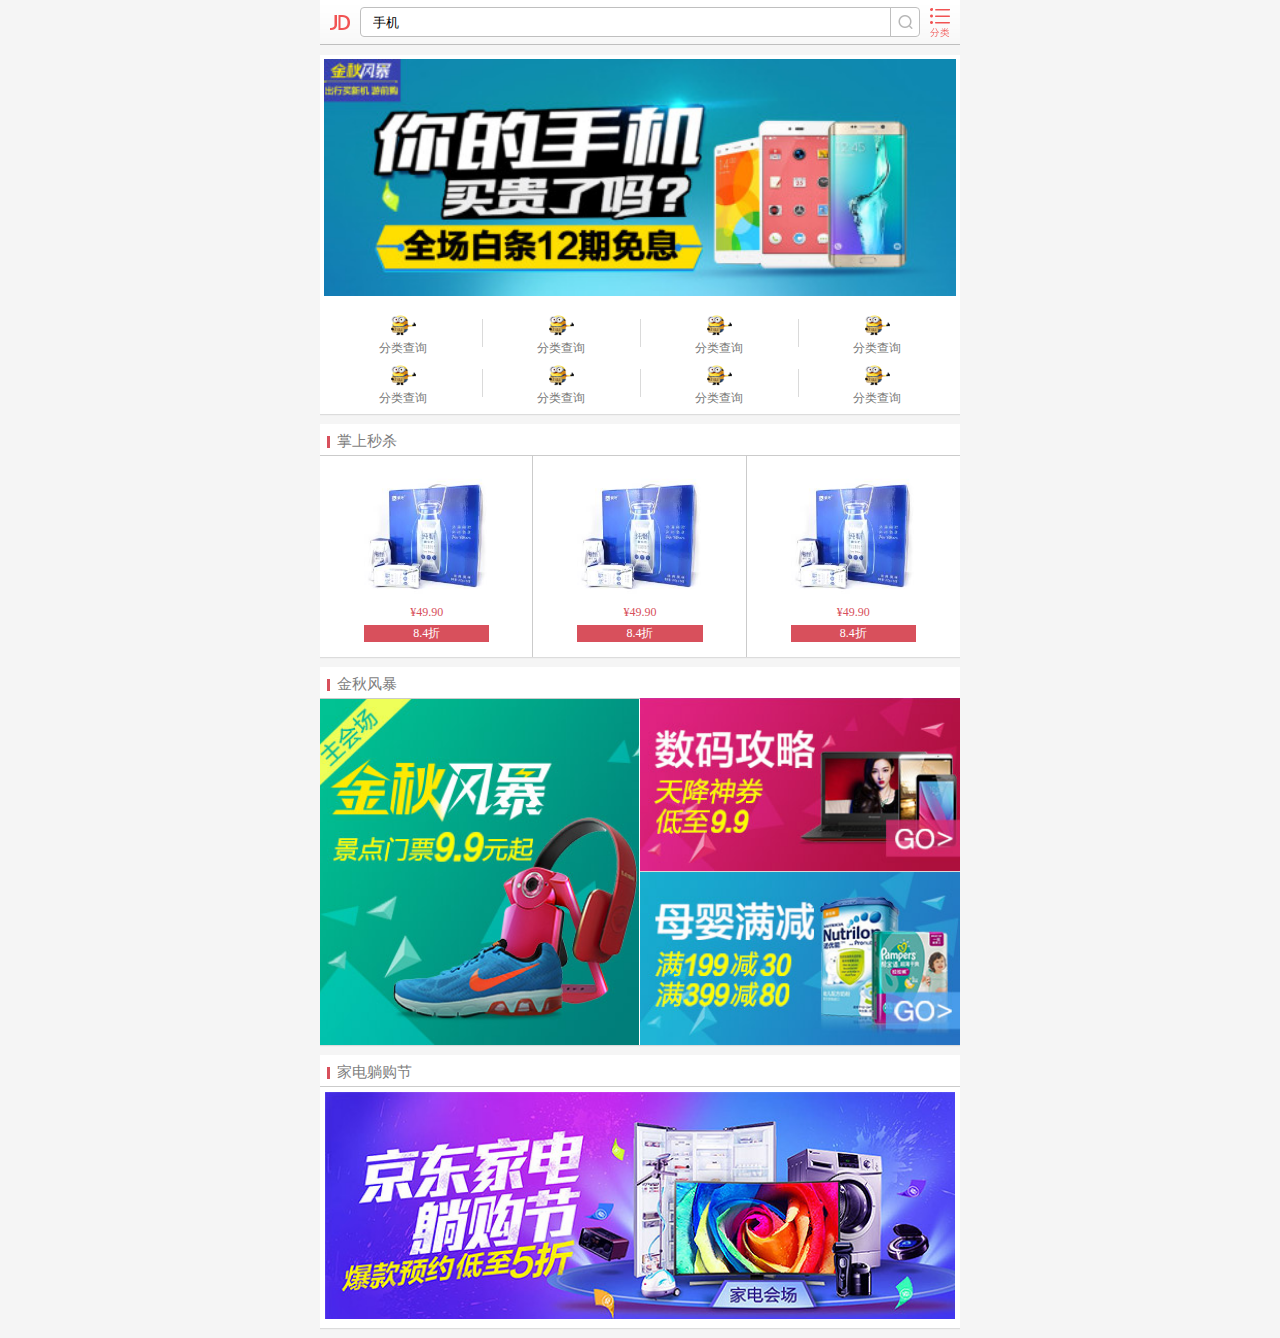
<file: mobile.html>
<!doctype html>
<html>
<head>
<meta charset="utf-8">
<title>专业网上购物平台品质保障! - 京东商城</title>
<meta name="viewport" content="width=device-width, user-scalable=no, initail-scale=1">
<meta name="apple-mobile-web-app-capable" content="yes" />
<meta name="apple-mobile-web-app-status-bar-style" content="black" />
<meta content="telephone=no,email=no" name="format-detection"/>

<style>
*{ margin:0; padding:0; list-style:none;}
body{ background:#f5f5f5; font-family:"微软雅黑";}
#wrap{ min-width:320px; max-width:640px; margin:0 auto; overflow:hidden; height:100%;}
/*header*/
#wrap header,#wrap section,#wrap footer{ width:100%;}
#wrap header{ min-height:44px; background:url(mobileImg/header-bg.png) repeat-x #efefef; border-bottom:1px solid #bfbfbf; position:relative; margin-bottom:10px;}
header .logo,header .category{ position:absolute; top:0;}
header .logo{ left:0;}
header .category{ right:0;}
header .logo,header .category{ height:44px; width:40px;}
header .logo span,header .category span,header .form .search span{ display:block; background:url(mobileImg/jd-sprites.png) no-repeat 0 3px;}
header .logo span{ height:25px; width:20px; margin:12px 0 0 10px; background-size:200px 200px;}
header .category span{ height:30px; width:20px; margin:8px 0 0 10px; background-position:-2px -30px; background-size:200px 200px;}

header .form{ height:44px; min-width:240px; margin:0 40px 0 40px;}
header .form .form-box{ background:#fff; height:30px; position:relative; top:7px;}
header .form .flex{ height:30px; min-width:200px; border:1px solid #bfbfbf; border-radius:4px 0 0 4px; margin-right:29px; box-sizing:border-box;}
header .form .flex input{ border:none; outline:none; height:1.5em; line-height:1.2em; margin-top:5px; margin-left:12px;}
header .form .search{ width:30px; height:30px; box-sizing:border-box; position:absolute; top:0; right:0; border:1px solid #bfbfbf; border-radius:0 4px 4px 0;}
header .form .search span{ width:15px; height:14px; background-size:200px 200px; background-position:-83px 0; margin:7px 0 0 7px;}

/*floor轮播*/
.s-floor{ padding:4px; box-sizing:border-box;}
.floor{ width:100%; background:#fff; margin-bottom:10px; box-shadow:0 1px 1px #dcdcdc;}
.floor .slider{ width:100%;}
.floor .slider img{ min-width:320px; max-width:640px; width:100%;}
.floor .app-nav{ display:block; margin-top:10px; overflow:hidden;}
.floor .app-nav a{ display:block; width:25%; float:left; height:50px; text-align:center; color:#777; font-size:12px; text-decoration:none; position:relative;}
.floor .app-nav a::after{ display:block; content:""; width:1px; height:28px; background:#dadada; position:absolute; right:-1px; top:9px;}
.floor .app-nav a img{ display:block; width:25px; height:22px; margin:4px auto;}

/*seckill秒杀*/
.seckill-floor{ overflow:hidden;}
.floor .title{ overflow:hidden; border-bottom:1px solid #cbcbcb;}
.floor .title h2{ float:left; font-size:15px; font-weight:normal; margin:8px 0 4px 7px; color:#7f7f7f;}
.floor .title h2::before{ display:block; content:""; width:3px; height:12px; float:left; background:#d8505c; margin:4px 7px 0 0;}
.seckill-floor ul{ display:-webkit-box;}
.seckill-floor ul li{ position:relative; -webkit-box-flex:1; padding:14px 6.875% 10px; box-sizing:border-box; font-size:12px;}
.seckill-floor ul li:after{ display:block; content:""; width:1px; height:100%; position:absolute; left:0; top:0; margin-left:-1px; background:#cbcbcb;}
.seckill-floor ul li img{ width:100%;}
.seckill-floor ul li span{ display:block; text-align:center; color:#d8505c; margin:5px 0;}
.seckill-floor ul li span.bgred{ background:#d8505c; color:#fff;}


/* gold-floor*/
.gold-floor{ overflow:hidden;}
.gold-floor .imgList{}
.gold-floor .imgList a{ width:50%;}
.gold-floor .imgList a img{ float:left;}
.gold-floor .imgList .half{ float:left; border-right:1px solid #fff; margin-left:-1px;}
.gold-floor .imgList .up{ border-bottom:1px solid #dadada; margin-top:-1px;}
.gold-floor .imgList .up,.gold-floor .imgList .down{ float:right;}



.lie-floor{ overflow:hidden;}
.lie-floor a{ display:block; padding:5px; box-sizing:border-box;}
.lie-floor a img{}
</style>
<script>

</script>
</head>

<body>
<div id="wrap">
    <header>
    	<div class="logo"><span></span></div>
        <form action="?" class="form">
        	<div class="form-box">
            	<div class="flex">
                    <input type="text" value="手机" />
                </div>
                <a href="javascript:;" class="search">
                    <span></span>
                </a>
            </div>
        </form>
        <div class="category"><span></span></div>
    </header>
    <div class="floor s-floor">
        <div class="slider">
            <img src="mobileImg/banner.jpg">
        </div>
        <nav class="app-nav">
            <a href="javascript:;">
                <img src="mobileImg/yellowman.png">
                <span>分类查询</span>
            </a>
            <a href="javascript:;">
                <img src="mobileImg/yellowman.png">
                <span>分类查询</span>
            </a>
            <a href="javascript:;">
                <img src="mobileImg/yellowman.png">
                <span>分类查询</span>
            </a>
            <a href="javascript:;">
                <img src="mobileImg/yellowman.png">
                <span>分类查询</span>
            </a>
            <a href="javascript:;">
                <img src="mobileImg/yellowman.png">
                <span>分类查询</span>
            </a>
            <a href="javascript:;">
                <img src="mobileImg/yellowman.png">
                <span>分类查询</span>
            </a>
            <a href="javascript:;">
                <img src="mobileImg/yellowman.png">
                <span>分类查询</span>
            </a>
            <a href="javascript:;">
                <img src="mobileImg/yellowman.png">
                <span>分类查询</span>
            </a>
        </nav>
    </div>
    <div class="floor seckill-floor">
    	<div class="title"><h2>掌上秒杀</h2></div>
        <ul>
        	<li>
            	<a href="javascript:;"><img src="mobileImg/s1.jpg" alt=""></a>
                <span>¥49.90</span>
                <span class="bgred">8.4折</span>
            </li>
        	<li>
            	<a href="javascript:;"><img src="mobileImg/s1.jpg" alt=""></a>
                <span>¥49.90</span>
                <span class="bgred">8.4折</span>
            </li>
        	<li>
            	<a href="javascript:;"><img src="mobileImg/s1.jpg" alt=""></a>
                <span>¥49.90</span>
                <span class="bgred">8.4折</span>
            </li>
        </ul>
    </div>
    <div class="floor gold-floor">
    	<div class="title"><h2>金秋风暴</h2></div>
        <div class="imgList">
        	<a href="javascript:;" class="half">
            	<img src="mobileImg/gold1.jpg" width="100%" />
            </a>
        	<a href="javascript:;" class="up">
            	<img src="mobileImg/gold2.jpg" width="100%" />
            </a>
        	<a href="javascript:;" class="down">
            	<img src="mobileImg/gold3.jpg" width="100%" />
            </a>
        </div>
    </div>
    <div class="floor lie-floor">
    	<div class="title"><h2>家电躺购节</h2></div>
        <a href="javascript:;">
        	<img src="mobileImg/lie.jpg" width="100%">
        </a>
    </div>
</div>
</body>
</html>
</file>
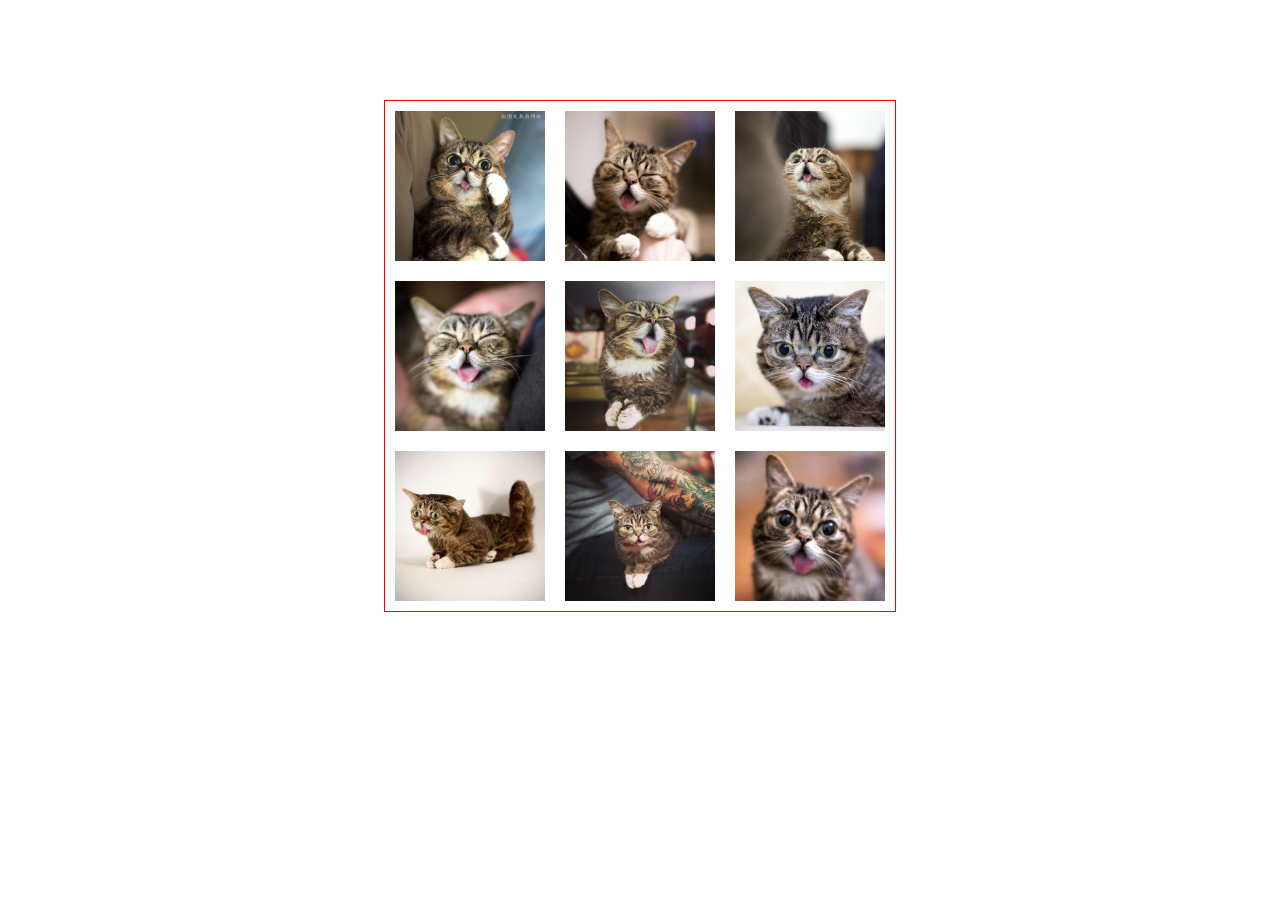
<file: photo.html>
<!doctype html>
<html>
<head>
<meta charset="utf-8">
<title></title>
<style>
* { margin:0; padding:0; }
ul { width:510px; height:510px; border:1px solid red; margin:100px auto; }
li { float:left; list-style:none; width:150px; height:150px; background:#ccc; margin:10px; font-size:50px; line-height:150px; text-align:center; }
img { display:block; width:100%; }
.on { border:5px dashed red; width:140px; height:140px; }
span { position:absolute; top:0; left:0; width:100%; height:100%; background:rgba(255, 255, 255, 0.5); color:red; }
</style>
<script src="javascripts/move.js"></script>
<script>
window.onload=function (){
	var aLi=document.getElementsByTagName('li');
	
	
	// 布局转换
	var aPos=[];
	for (var i=0; i<aLi.length; i++)
	{
		aPos.push({
			left:aLi[i].offsetLeft,
			top :aLi[i].offsetTop
		});	
	}
	
	for (var i=0; i<aLi.length; i++)
	{
		aLi[i].style.position='absolute';
		aLi[i].style.left=aPos[i].left+'px';
		aLi[i].style.top=aPos[i].top+'px';
		aLi[i].style.margin='0';
	}
	
	// 加拖拽
	for (var i=0; i<aLi.length; i++)
	{
		aLi[i].index=i;
		drag(aLi[i]);
	}
	var zIndex=1;
	
	function drag(obj)
	{
		obj.onmousedown=function (ev){
			var oEvent=ev || event;
			var disX=oEvent.clientX-obj.offsetLeft;
			var disY=oEvent.clientY-obj.offsetTop;
			obj.style.zIndex=zIndex++;
			var oNear=null;
			
			document.onmousemove=function (ev){
				var oEvent=ev || event;
				var left=oEvent.clientX-disX;
				var top=oEvent.clientY-disY;
				
				obj.style.left=left+'px';
				obj.style.top=top+'px';
				
				// 找最近
				oNear=findNear(obj);
				
				for (var i=0; i<aLi.length; i++)
				{
					aLi[i].className='';
				}
				
				if (oNear)
				{
					oNear.className='on';
				}
				
			};
			
			document.onmouseup=function (){
				document.onmousemove=null;
				document.onmouseup=null;
				
				obj.releaseCapture && obj.releaseCapture();
				
				// 换位置
				if (oNear)
				{
					var left1=aPos[obj.index].left;
					var top1=aPos[obj.index].top;
					
					var left2=aPos[oNear.index].left
					var top2=aPos[oNear.index].top
					
					move(obj, {left:left2, top:top2});
					move(oNear, {left:left1, top:top1});
					
					var tmp=obj.index;
					obj.index=oNear.index;
					oNear.index=tmp;
					
					for (var i=0; i<aLi.length; i++)
					{
						aLi[i].className='';
					}	
				}
				else
				{
					var left=aPos[obj.index].left;
					var top=aPos[obj.index].top;
					
					move(obj, {left:left, top:top});
				}
			};
			
			obj.setCapture && obj.setCapture();
			return false;
		};
	}
	
	
	function findNear(obj)
	{
		// 求距离
		var iMinDis=99999;
		var iMinIndex=-1;
		
		for (var i=0; i<aLi.length; i++)
		{
			if (obj != aLi[i])
			{
				if (collTest(obj, aLi[i]))
				{
					var dis=getDis(obj, aLi[i]);
					if (dis < iMinDis)
					{
						iMinDis=dis;
						iMinIndex=i;
					}
				}
			}
		}
		
		return aLi[iMinIndex];
	}
	function getDis(obj1, obj2)
	{
		var a=obj1.offsetLeft+obj1.offsetWidth/2-(obj2.offsetLeft+obj2.offsetWidth/2);
		var b=obj1.offsetTop+obj1.offsetHeight/2-(obj2.offsetTop+obj2.offsetHeight/2);
		
		var c=Math.sqrt(a*a+b*b);
		
		return c;
	}
	
	function collTest(obj1, obj2)
	{
		var l1=obj1.offsetLeft;
		var r1=l1+obj1.offsetWidth;
		var t1=obj1.offsetTop;
		var b1=t1+obj1.offsetHeight;
		
		var l2=obj2.offsetLeft;
		var r2=l2+obj2.offsetWidth;
		var t2=obj2.offsetTop;
		var b2=t2+obj2.offsetHeight;
		
		if (l2>r1 || l1>r2 || t2>b1 || t1>b2)
		{
			return false;
		}
		else
		{
			return true;
		}
	}
	
};
</script>
</head>

<body>
	<ul>
		<li><img src="images/cat/1.jpg" /></li>
		<li><img src="images/cat/2.jpg" /></li>
		<li><img src="images/cat/3.jpg" /></li>
		
		<li><img src="images/cat/4.jpg" /></li>
		<li><img src="images/cat/5.jpg" /></li>
		<li><img src="images/cat/6.jpg" /></li>
		
		<li><img src="images/cat/7.jpg" /></li>
		<li><img src="images/cat/8.jpg" /></li>
		<li><img src="images/cat/9.jpg" /></li>
</body>
</html>
</file>
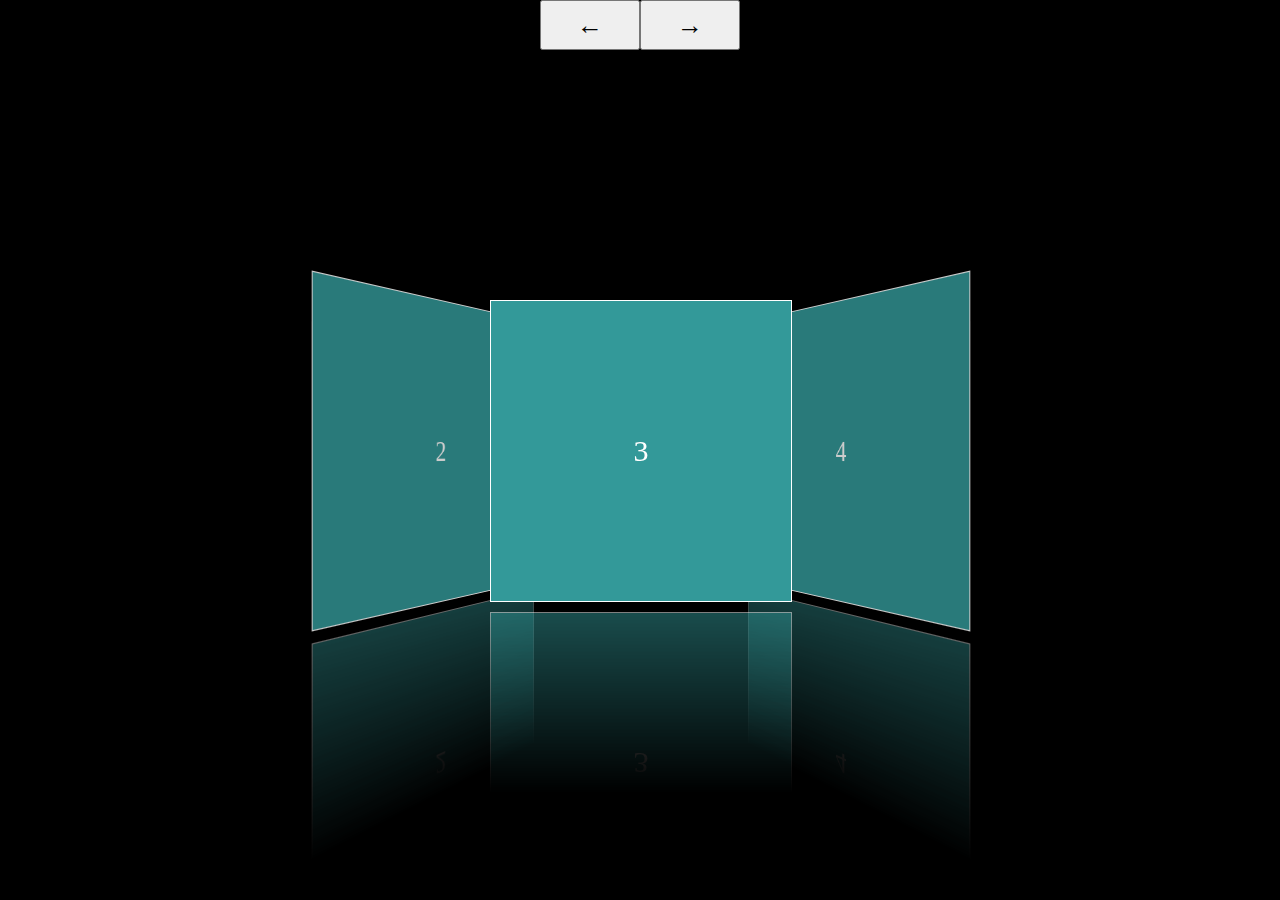
<file: show.html>
<!doctype html>
<html>
<head>
<meta charset="utf-8">
<title>无标题文档</title>
<style type="text/css">
*{ padding:0; margin:0; list-style:none;}
body{ background:#000; text-align:center;}
ul{ width:300px; height:300px; position:absolute; left:50%; top:50%; margin:-150px 0 0 -150px;}
ul li{ width:300px; height:300px; border:1px solid #fff; background:#399; font-size:30px; color:#fff; text-align:center; line-height:300px; position:absolute; left:0; top:0; opacity:0; transition:1s all cubic-bezier(0.5, 2.23, 0.54, 0.48); -webkit-box-reflect:below 10px -webkit-linear-gradient(rgba(0,0,0,0) 40%,rgba(0,0,0,0.5)); transform:perspective(800px) translateX(0px) rotateY(0deg);}

ul li.l2{ opacity:0; transform:perspective(800px) translateX(-280px) rotateY(60deg); z-index:2;}
ul li.l1{ opacity:.8; transform:perspective(800px) translateX(-200px) rotateY(60deg); z-index:5;}
ul li.cur{ opacity:1; z-index:10;}
ul li.r1{ opacity:.8; transform:perspective(800px) translateX(200px) rotateY(-60deg); z-index:5;}
ul li.r2{ opacity:0; transform:perspective(800px) translateX(280px) rotateY(-60deg); z-index:2;}

input{ width:100px; height:50px; line-height:30px; font-size:26px;}
</style>
<script type="text/javascript">
window.onload = function(){
	var aBtn = document.querySelectorAll('input[type=button]');
	
	var aLi = document.querySelectorAll('ul li');
	var aClass=[];
	
	var bReady=true;
	
	for(var i=0;i<aLi.length;i++){
		aClass[i]=aLi[i].className;
	}
	
	function tab(){
		for(var i=0; i<aLi.length; i++){
			aLi[i].className=aClass[i];
		}
		document.querySelector('.cur').addEventListener('transitionend',function(){
			bReady=true;
		},false);	
	}
	
	aBtn[0].onclick = function(){
		if(bReady==false)return;
		
		bReady=false;
		
		aClass.unshift(aClass.pop());
		
		tab();
	};
	aBtn[1].onclick = function(){
		if(bReady==false)return;
		
		bReady=false;
		aClass.push(aClass.shift());
		
		tab();
	};
	
	
};
</script>
</head>

<body>
	<input type="button" value="←"><input type="button" value="→">
	<ul>
		<li class="l2">1</li>
		<li class="l1">2</li>
		<li class="cur">3</li>
		<li class="r1">4</li>
		<li class="r2">5</li>
		<li>6</li>
		<li>7</li>
		<li>8</li>
	</ul>
</body>
</html>
</file>
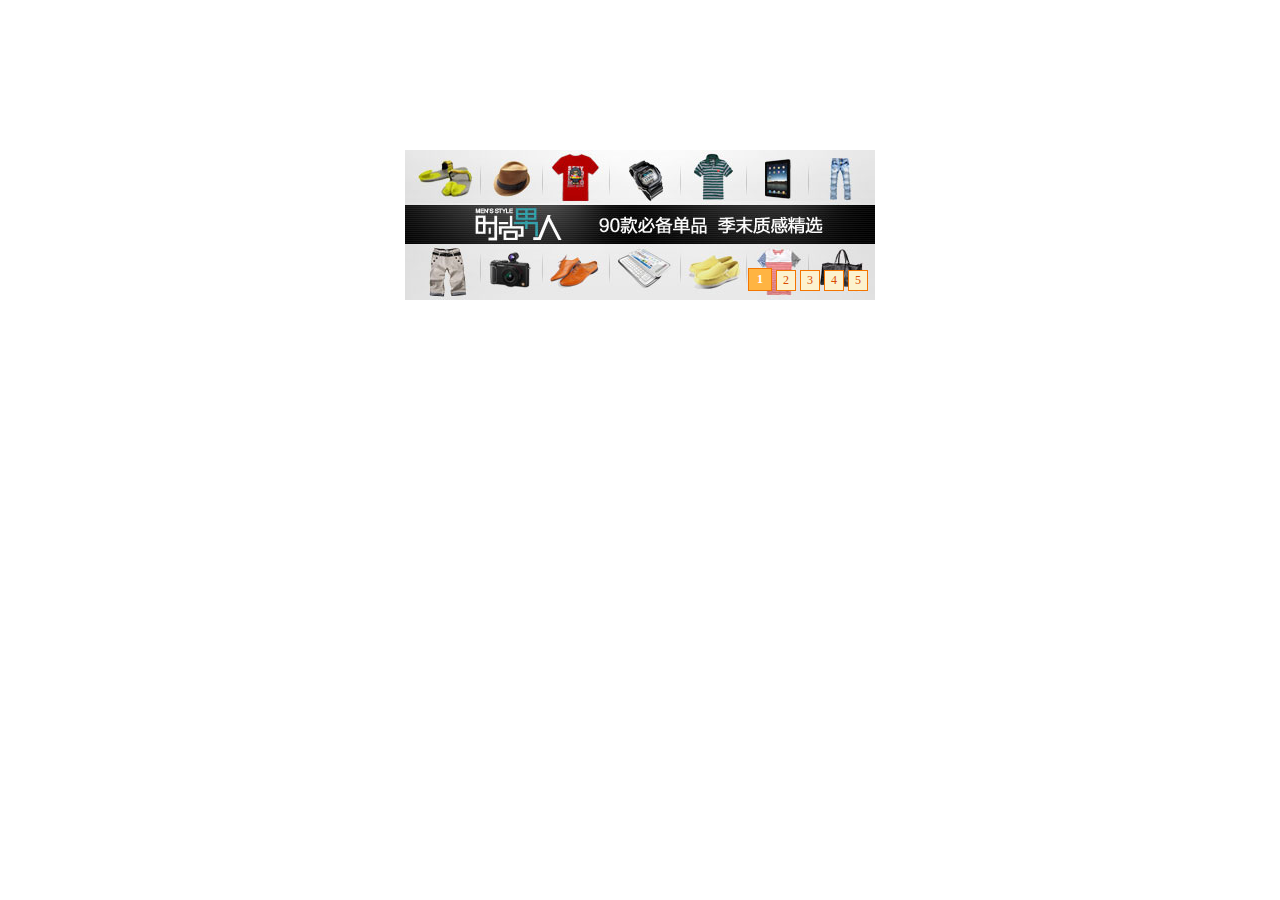
<file: slide.html>
<!doctype html>
<html>
<head>
<meta charset="utf-8">
<title>无标题文档</title>
<style type="text/css">
*{ padding:0; margin:0; list-style:none;}
div{ width:470px; height:150px; margin:150px auto 0; position:relative; overflow:hidden;}

ol{ position:absolute; right:5px; bottom:5px; z-index:2;}
ol li{ float:left; background:#fcf2cf; border:1px solid #f47500; padding:2px 6px; color:#d94b01; font-size:12px; margin:2px; transition:.4s all ease; cursor:pointer;}
ol li.active{ padding:3px 8px; font-weight:bold; color:#fff; background:#ffb442; transform:rotate(360deg); position: relative; bottom: 2px;}

ul{ position:absolute; top:0; left:0; z-index:1; transition:.4s all ease;}

</style>
<script type="text/javascript">
window.onload = function(){
	var oL = document.getElementsByTagName('ol')[0];
	var aLi = oL.children;
	var aCon = document.getElementsByTagName('ul')[0];
	var aM = aCon.children;
	
	for(var i=0;i<aLi.length;i++){
		(function(index){
			aLi[i].onclick = function(){
				for(var i=0;i<aLi.length;i++){
					aLi[i].className = '';
				}
				this.className = 'active';
				aCon.style.top=-index*aM[0].offsetHeight+'px';
			};
		})(i);
		aLi[i].onmousedown = function(){
			return false;
		};
	}
};
</script>
</head>

<body>
<div>
	<ol>
    	<li class="active">1</li>
    	<li>2</li>
    	<li>3</li>
    	<li>4</li>
    	<li>5</li>
    </ol>
    <ul>
    	<li><img src="images/1.jpg" alt=""></li>
    	<li><img src="images/2.jpg" alt=""></li>
    	<li><img src="images/3.jpg" alt=""></li>
    	<li><img src="images/4.jpg" alt=""></li>
    	<li><img src="images/5.jpg" alt=""></li>
    </ul>
</div>
</body>
</html>
</file>
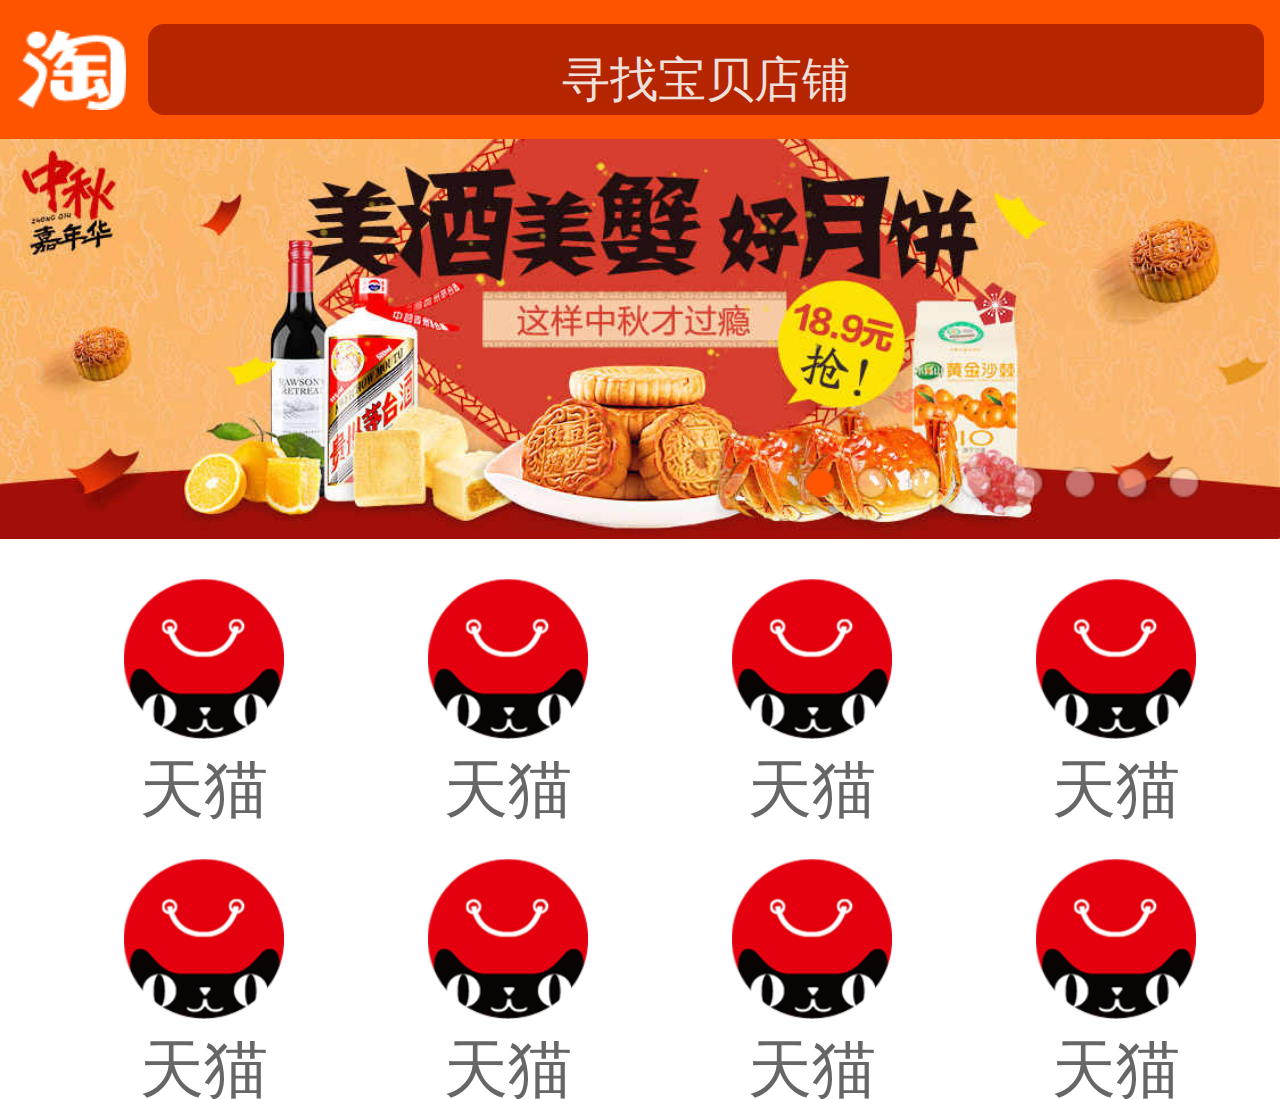
<file: taobao.html>
<!doctype html>
<html>
<head>
<meta charset="utf-8">
<meta name="viewport" content="width=device-width, user-scalable=no, initail-scale=1">
<meta name="apple-mobile-web-app-capable" content="yes" />
<meta name="apple-mobile-web-app-status-bar-style" content="black" />
<meta content="telephone=no,email=no" name="format-detection"/>
<title>淘宝</title>
<style type="text/css">
*{ padding:0; margin:0; list-style:none;}
html{ font-size:20px;}

header,footer{ width:100%; display:block;}
header{ overflow:hidden;}
header .head{ background:#FE5400; width:100%;}
header .head .search{ display:block; padding-left:1.85rem; padding-top:0.3rem; padding-bottom:.3rem; padding-right:0.2rem; background-size:1.35rem 1rem; box-sizing:border-box; background-position:0.225rem center; background-repeat:no-repeat; background-image:url([data-uri]);}

header .head .search div{ background:#B52600; text-align:center; border-radius:0.2rem;}
header .head .search div span{ height:.5rem; line-height:.5rem; font-size:.6rem; color:#F0E0DC; display:inline-block;}
/*轮播*/
section{ width:16rem;}
section .box{ width:16rem; margin:0 auto; height:5rem; background:#ccc; overflow:hidden; position:relative;}
section .box ul{ width:128rem; overflow:hidden; -webkit-transform:translateX(0);}
section .box ul li{ width:16rem; height:5rem; float:left; text-align:center; line-height:7.5rem; font-size:1.5rem; color:#fff;}
section .box ul li a{ width:100%; height:100%; display:inline-block;}
section .box ul li a img{ width:100%; height:100%;}
section .box .aBtn{ width:100%; height:0.4rem; position:absolute; right:0; bottom:1rem; text-align:right; padding-right:1rem;}
section .box .aBtn span{ background-size:.4rem .8rem; display:inline-block; width:0.4rem; height:0.4rem; background-repeat:no-repeat; background-image:url(taobaoImg/btn.png); background-position:0 0;}
section .box .aBtn span.on{ background-position:center -0.4rem;}

/*天猫*/

section .minY{ width:100%; overflow:hidden;}
section .minY a{ float:left; width:2.5rem; height:3.5rem; margin-left:1.2992rem; text-align:center; padding-top:.5rem; box-sizing:border-box; text-decoration:none; color:rgb(102, 102, 102); }
section .minY a img{ display:block; margin:0 auto; width:2rem;}
section .minY a span{ font-size:.8rem;}




footer{ position:fixed; left:0; bottom:0;}

</style>
<script type="text/javascript">
document.addEventListener('DOMContentLoaded',function(){
	var oUl=document.querySelector('.box ul');
	var aLi=oUl.children;
	var BtnBox = document.querySelector('.box .aBtn');
	var aBtn = BtnBox.children;
	
	var x=0;
	oUl.addEventListener('touchstart',function(ev){
		var disX=ev.targetTouches[0].pageX-x;
		
		oUl.style.WebkitTransition='none';
		
		function fnMove(ev){
			x=ev.targetTouches[0].pageX-disX;
			oUl.style.WebkitTransform='translateX('+x+'px)';	
		}
		function fnEnd(){
			oUl.removeEventListener('touchmove',fnMove,false);
			oUl.removeEventListener('touchend',fnEnd,false);
			
			var n=-Math.round(x/aLi[0].offsetWidth);
			
			if(n<0)n=0;
			if(n>=aLi.length)n=aLi.length-1;
			
			for(var i=0;i<aBtn.length;i++){
				for(var i=0;i<aBtn.length;i++){
					aBtn[i].className = '';
				}
				aBtn[n].className = 'on';
			}
			x=-n*aLi[0].offsetWidth;
			oUl.style.WebkitTransition='.4s all ease';
			oUl.style.WebkitTransform='translateX('+x+'px)';
		}
		
		oUl.addEventListener('touchmove',fnMove,false);
		oUl.addEventListener('touchend',fnEnd,false);
		
		ev.preventDefault();
	},false);
},false);

</script>
</head>

<body>
<header>
	<div class="head">
    	<div class="search">
        	<div>
            	<span>寻找宝贝店铺</span>
            </div>
        </div>
    </div>
</header>
<section>
	<div class="box">
        <ul>
            <li><a href="javascript:;"><img src="taobaoImg/b1.jpg" alt=""></a></li>
            <li><a href="javascript:;"><img src="taobaoImg/b2.jpg" alt=""></a></li>
            <li><a href="javascript:;"><img src="taobaoImg/b3.jpg" alt=""></a></li>
            <li><a href="javascript:;"><img src="taobaoImg/b4.jpg" alt=""></a></li>
            <li><a href="javascript:;"><img src="taobaoImg/b5.jpg" alt=""></a></li>
            <li><a href="javascript:;"><img src="taobaoImg/b6.jpg" alt=""></a></li>
            <li><a href="javascript:;"><img src="taobaoImg/b7.jpg" alt=""></a></li>
            <li><a href="javascript:;"><img src="taobaoImg/b8.jpg" alt=""></a></li>
        </ul>
        <div class="aBtn">
        	<span class="on"></span>
        	<span></span>
        	<span></span>
        	<span></span>
        	<span></span>
        	<span></span>
        	<span></span>
        	<span></span>
        </div>
    </div>
    <div class="minY">
    	<a href="javascript:;">
        	<img src="taobaoImg/min.png" />
            <span>天猫</span>
        </a>
    	<a href="javascript:;">
        	<img src="taobaoImg/min.png" />
            <span>天猫</span>
        </a>
    	<a href="javascript:;">
        	<img src="taobaoImg/min.png" />
            <span>天猫</span>
        </a>
    	<a href="javascript:;">
        	<img src="taobaoImg/min.png" />
            <span>天猫</span>
        </a>
    	<a href="javascript:;">
        	<img src="taobaoImg/min.png" />
            <span>天猫</span>
        </a>
    	<a href="javascript:;">
        	<img src="taobaoImg/min.png" />
            <span>天猫</span>
        </a>
    	<a href="javascript:;">
        	<img src="taobaoImg/min.png" />
            <span>天猫</span>
        </a>
    	<a href="javascript:;">
        	<img src="taobaoImg/min.png" />
            <span>天猫</span>
        </a>
    </div>

</section>
<footer></footer>
</body>
<script>
;(function(win,doc){
	var resize='orientationchange' in window?'orientationchange':'resize';
	
	function change(){
		var html=doc.documentElement;
		html.style.fontSize=doc.documentElement.clientWidth/16+'px';	
	}
	
	win.addEventListener(resize,change,false);
	win.addEventListener('load',change,false);
	doc.addEventListener('DOMContentLoaded',false);
})(window,document);
</script>

</html>
</file>
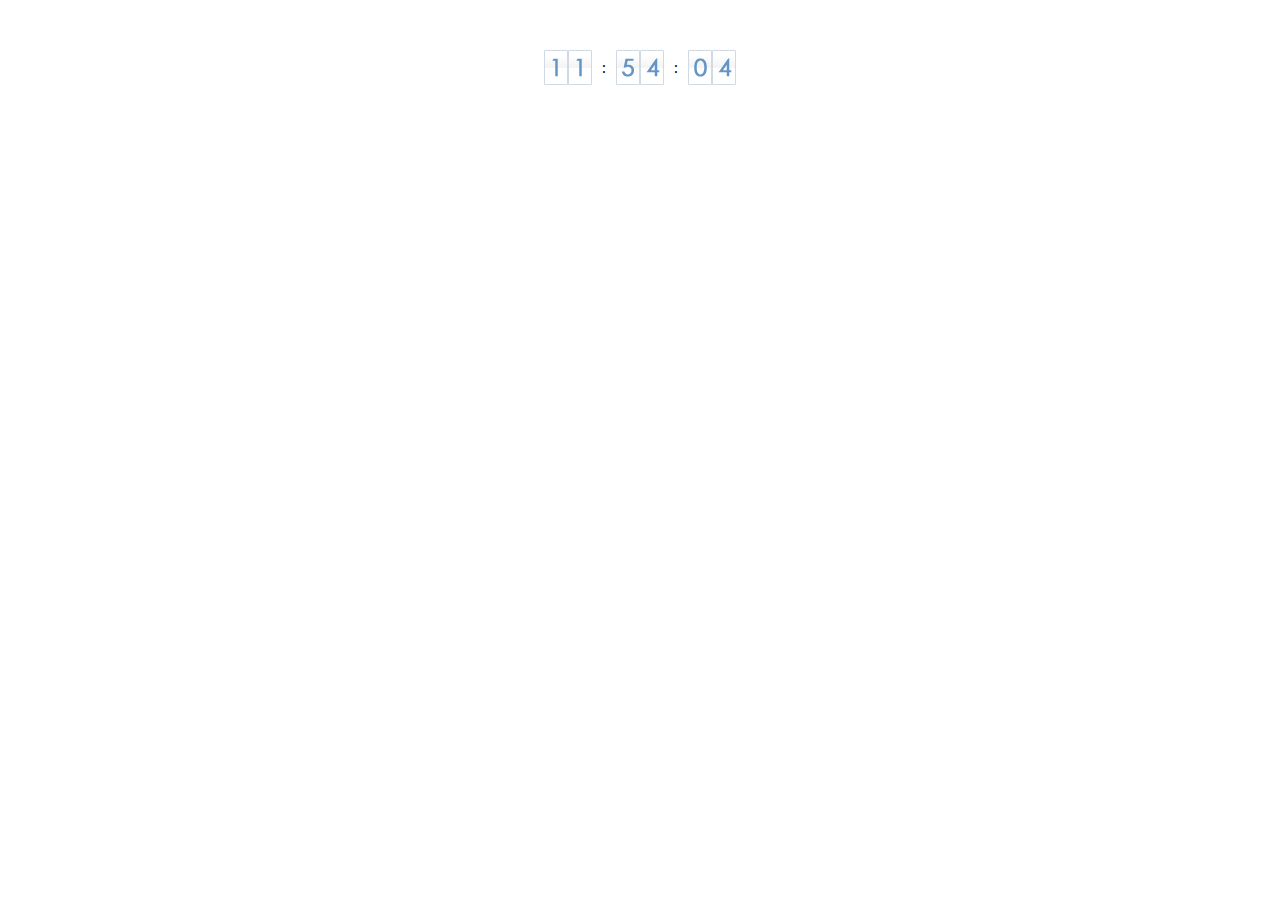
<file: tick.html>
<!doctype html>
<html>
<head>
<meta charset="utf-8">
<title>无标题文档</title>
<style type="text/css">
*{ padding:0; margin:0; list-style:none;}
ul{ margin:50px auto; width:192px;}
li{ width:24px; height:35px; line-height:35px; text-align:center; float:left; overflow:hidden; position:relative;}
li img{ position:absolute; left:0;top:0;}
</style>
</head>
<script type="text/javascript" src="javascripts/move.js"></script>
<script type="text/javascript">
window.onload = function(){
	var aImg = document.getElementsByTagName('img');
	tick();
	
	setInterval(tick,1000)
	function tick(){
		var oDate = new Date();
		var h = oDate.getHours();
		var m = oDate.getMinutes();
		var s = oDate.getSeconds();
		var str = toDub(h)+toDub(m)+toDub(s);
		
		for(var i=0;i<aImg.length;i++){
			var top = -parseInt(str.charAt(i))*35;
			move(aImg[i],{top:top});
		}
	}
	function toDub(n){
		return n<10?'0'+n:''+n;
	}
};
</script>
<body>
<ul>
	<li><img src="images/num.png" alt=""></li>
	<li><img src="images/num.png" alt=""></li>
    <li>:</li>
	<li><img src="images/num.png" alt=""></li>
	<li><img src="images/num.png" alt=""></li>
    <li>:</li>
	<li><img src="images/num.png" alt=""></li>
	<li><img src="images/num.png" alt=""></li>
</ul>
</body>
</html>
</file>
<file: stylesheets/style.css>
@charset "utf-8";
/* CSS Document */

html,body,h1,h2,h3,p,ul,ol,li{ padding:0; margin:0; list-style:none;}
body{ font-family:Arial,"Microsoft YaHei","Hiragino Sans GB",sans-serif;}
html,body{ height:100%;}

.clear:after{clear:both; content:''; display:block; height:0; overflow:hidden; visibility:hidden;}

a{ text-decoration:none; color:#fff;}
/*公共样式*/
.iMin{ width:1000px; margin:0 auto;}

.fize16{ font-size:16px;}

.relative{ position:relative;}
.middle{ text-align:center;}

.white{ color:#fff;}

/*header*/
#header{ height:95px; width:100%; background:#0a131a; z-index:10000; position:fixed;}
#header .head ul{ position:absolute; top:0; right:0; width:560px; height:95px; overflow:hidden;}
#header .head ul li{ font-size:16px; width:140px; height:95px; line-height:95px; float:left; text-align:center;}
#header .head ul li i{ width:1px; height:95px; background:url(../images/header_line.jpg) no-repeat 0 15px; float:right; display:block;}

/*轮播*/
#banner{ height:674px; width:100%; overflow:hidden; background:#03040d url(../images/bg01.jpg) no-repeat top center; background-size:cover;}
#banner .ban_con{ width:1000px; margin:0 auto; height:674px; overflow:hidden; position:relative;}
#banner ol{ width:100%; height:674px; color:#fff; position:absolute; left:0; top:0;}
#banner ol li{ width:1000px; float:left; height:674px;}
#banner ol li h2{ font-size:66px; padding-top:120px; margin-bottom:20px;}
#banner ol li p{ width:580px; line-height:34px;}

#banner .xb{ position:absolute; bottom:30px; left:50%; z-index:3;}
#banner .xb li{ float:left; position:relative; left:-50%; top:0; width:40px; height:7px; border-radius:5px; margin:0 6px; background:#ccc; overflow:hidden;}
#banner .xb li span{ display:block; width:0; height:100%; background:#e4bb32;}
#banner .xb li.active span{ display:block; width:100%; height:100%; background:#e4bb32;}


/*案例展示*/
#showC{ background:#5285b4 url(../images/showC_bg.jpg) no-repeat top center; width:100%; height:721px; background-size:cover;}
#showC h3{ background:url(../images/showC_tit.png) no-repeat bottom center; width:363px; height:183px; margin:0 auto;}
#showC p,#about p{ line-height:30px; margin-top:30px;}
#showC .cq{ overflow:hidden; width:1000px; height:350px; margin:30px auto 0; position:relative;}
#showC .cq ul{ height:310px; margin-bottom:25px; position:absolute; left:0; top:0;}
#showC .cq ul li{ float:left; width:240px; height:310px; -background:url(../images/show_1.jpg) no-repeat center bottom; padding:5px; position:relative;}
#showC .cq ul li span{ width:100%; height:61px; background:#fff; display:block; text-align:center; color:#333;}
#showC .cq ul li img{ position:absolute; left:5px; bottom:0;}


#showC .wheel{ width:1000px; height:8px; background:#eee; position:absolute; bottom:0; left:0;}
#showC .wheel span{ width:30px; height:8px; display:inline-block; background:#e0aa00; position:absolute; left:0; top:0;}

/*关于我*/
#about{ width:100%; height:720px; background:#e0aa00;}
#about h3{ background:url(../images/about_tit.png) no-repeat bottom center; width:315px; height:180px; margin:0 auto;}
#about .a_con{ text-align:center; margin-top:60px;}

/*联系我*/
#call{ height:470px; width:100%; background:#222;}
#call .call_con{ height:470px;}
#call .ms{ background:url(../images/ms.png) no-repeat; width:137px; height:105px; position:absolute; right:-150px; bottom:95px;}
#call .call_c{ float:right; background:url(../images/call_c.png) no-repeat 0 100px; width:430px; height:470px;}
</file>
